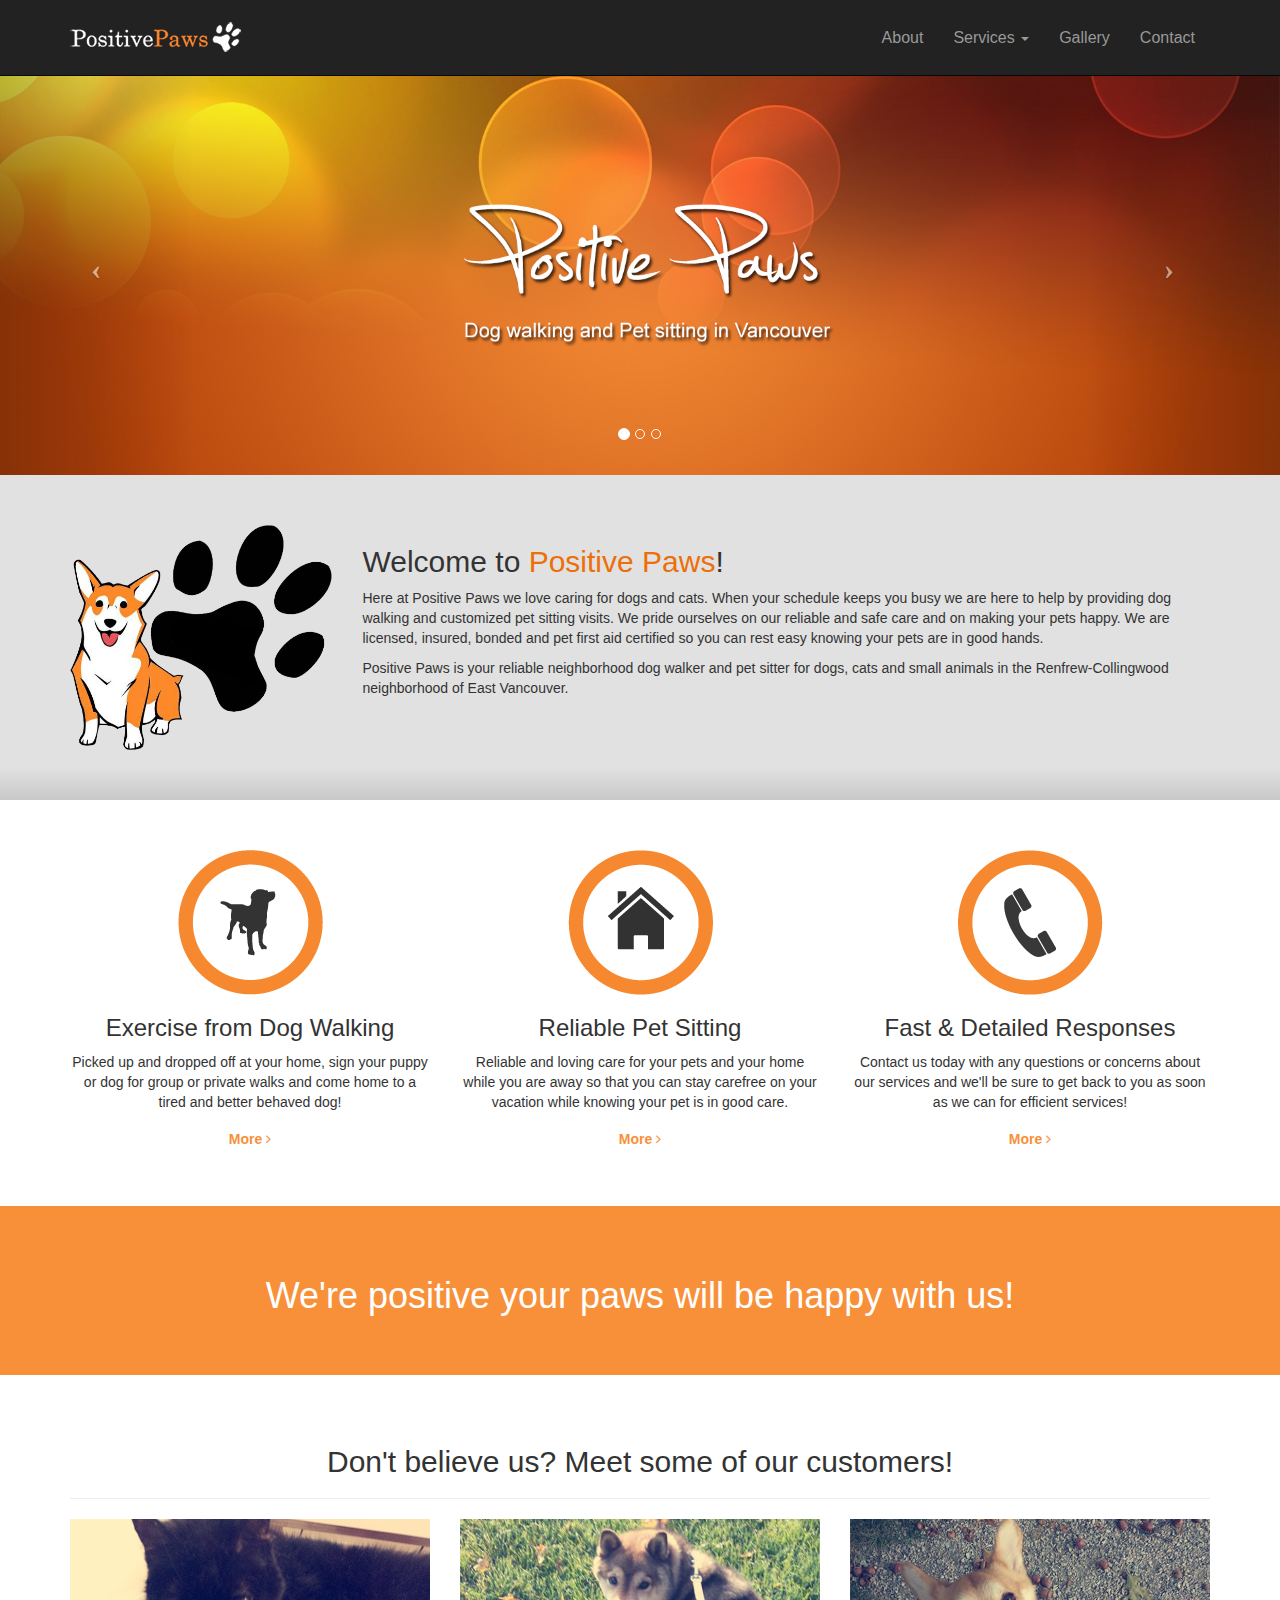
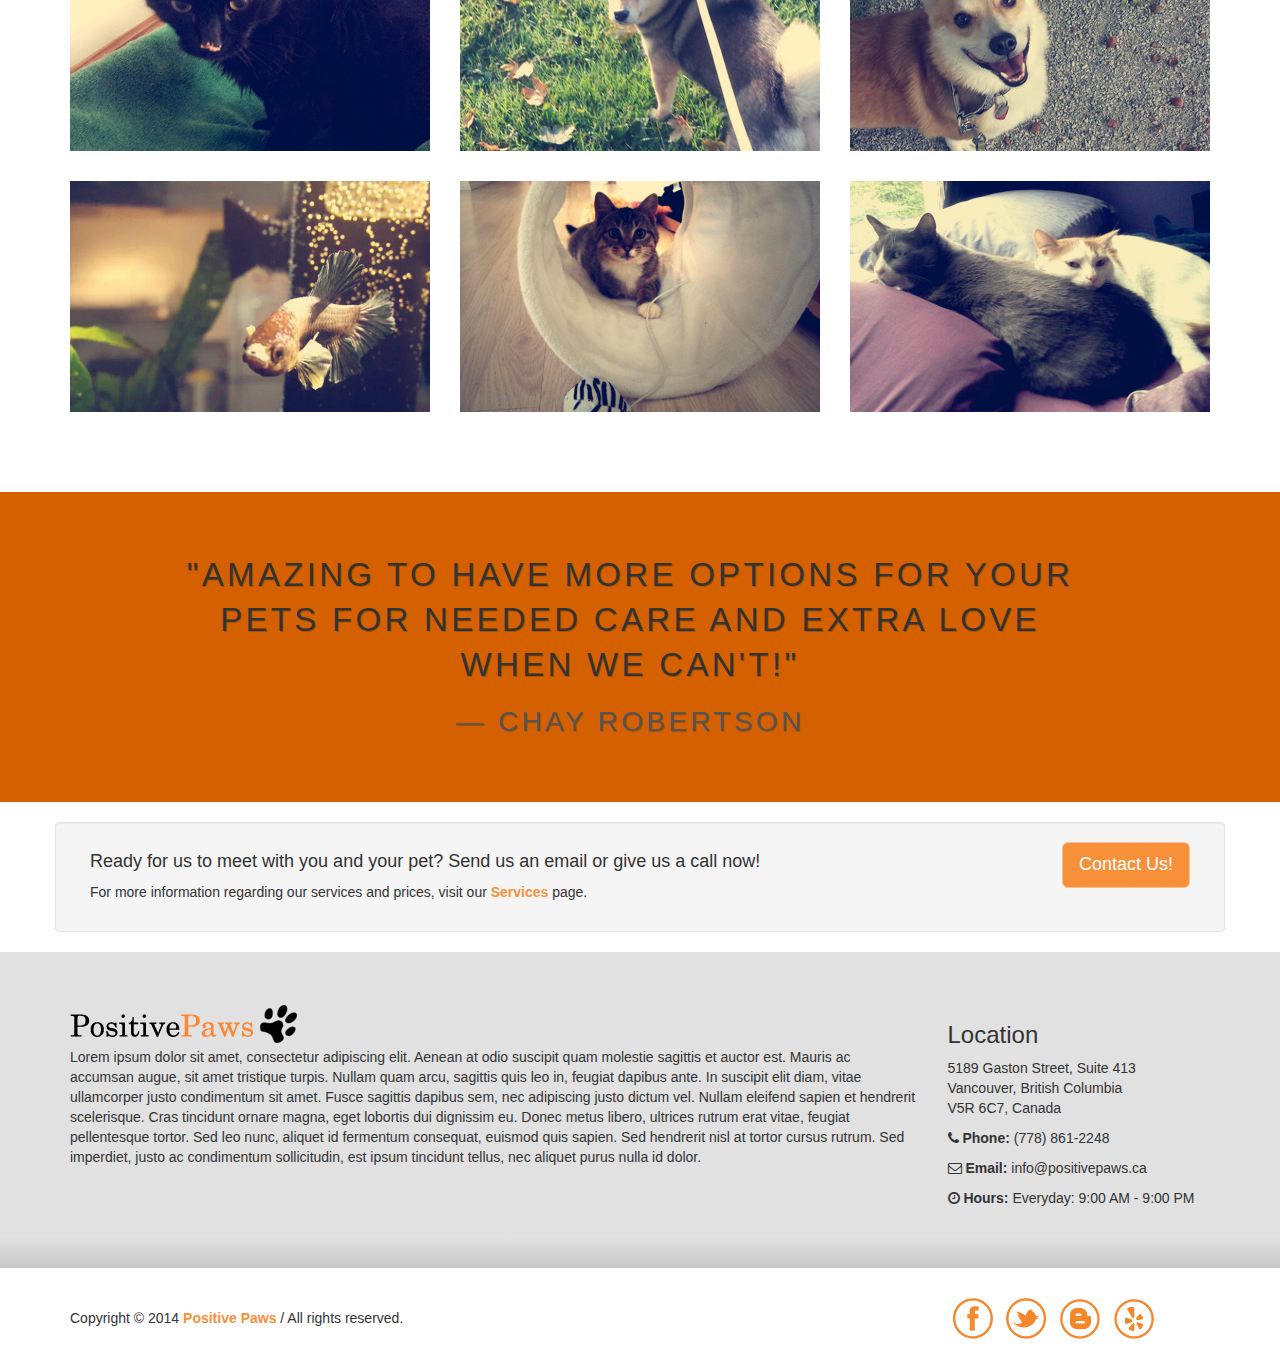
<file: index.html>
<!DOCTYPE html>
<html lang="en">
  <head>
    <meta charset="utf-8">
    <meta name="viewport" content="width=device-width, initial-scale=1.0">
    <meta name="description" content="">
    <meta name="author" content="">

    <title>Positive Paws - We're Positive Your Paws Will Be Happy With Us!</title>

    <!-- Bootstrap core CSS -->
    <link href="css/bootstrap.css" rel="stylesheet">

    <!-- Add custom CSS here -->
    <link href="css/modern-business.css" rel="stylesheet">
    <link href="font-awesome/css/font-awesome.min.css" rel="stylesheet">
    <link href="css/css-overload.css" rel="stylesheet">
  </head>

  <body>
		
		<!-- Navigation Menu
		================================================== -->
    <nav class="navbar navbar-inverse navbar-fixed-top" role="navigation">
			
      <div class="container">
				
        <div class="navbar-header">
          <button type="button" class="navbar-toggle" data-toggle="collapse" data-target=".navbar-ex1-collapse">
            <span class="sr-only">Toggle navigation</span>
            <span class="icon-bar"></span>
            <span class="icon-bar"></span>
            <span class="icon-bar"></span>
          </button>
          <a class="navbar-brand" href="index.html"><img src="img/brand_logo-header.png"></a>
        </div>

        <!-- Collect the nav links, forms, and other content for toggling -->
        <div class="collapse navbar-collapse navbar-ex1-collapse">
          <ul class="nav navbar-nav navbar-right">
            <li><a href="about.html">About</a></li>
            <li class="dropdown">
              <a href="#" class="dropdown-toggle" data-toggle="dropdown">Services <b class="caret"></b></a>
              <ul class="dropdown-menu">
								<li><a href="services.html">How It Works</a></li>
								<li class="divider"></li>
                <li><a href="dogwalking.html">Dog Walking</a></li>
                <li><a href="petsitting.html">Pet Sitting</a></li>
              </ul>
            </li>
            <li><a href="gallery.html">Gallery</a></li>
            <li><a href="contact.php">Contact</a></li>
          </ul>
        </div>
				
      </div>
			
    </nav>
		<!-- End Navigation Menu -->
    
		
		<!-- Slider Carousel
		================================================== -->
    <div id="myCarousel" class="carousel slide">
      <!-- Indicators -->
        <ol class="carousel-indicators">
          <li data-target="#myCarousel" data-slide-to="0" class="active"></li>
          <li data-target="#myCarousel" data-slide-to="1"></li>
          <li data-target="#myCarousel" data-slide-to="2"></li>
        </ol>

        <!-- Wrapper for slides -->
        <div class="carousel-inner">
          <div class="item active">
            <div class="fill" style="background-image:url('img/carousel_slide-logo.jpg');"></div>
            <div class="carousel-caption">
            </div>
          </div>
					<!--
          <div class="item">	
            <div class="fill" style="background-image:url('http://placehold.it/1900x1080&text=Slide Two');"></div>
            <div class="carousel-caption">
              <h1>Ready to Style &amp; Add Content</h1>
            </div>
          </div>
          <div class="item">
            <div class="fill" style="background-image:url('http://placehold.it/1900x1080&text=Slide Three');"></div>
            <div class="carousel-caption">
              <h1>Additional Layout Options at <a href="http://startbootstrap.com">http://startbootstrap.com</a></h1>
            </div>
          </div>
					-->
        </div>

        <!-- Controls -->
        <a class="left carousel-control" href="#myCarousel" data-slide="prev">
          <span class="icon-prev"></span>
        </a>
        <a class="right carousel-control" href="#myCarousel" data-slide="next">
          <span class="icon-next"></span>
        </a>
    </div>
		<!-- End Slider Carousel -->
		
		
		<!-- Section: Introduction
		================================================== -->
		<div class="section-colored section-full-width hr-gradient">

      <div class="container">
				
				<div class="row">
					<div class="col-lg-3 col-md-3">
						<img src="img/brand_logo-full.png" class="img-responsive" alt="Positive Paws Vancouver">
					</div>
					
          <div class="col-lg-9 col-md-9">
            <h2>Welcome to <span class="orange-text">Positive Paws</span>!</h2>
						
            <p>Here at Positive Paws we love caring for dogs and cats. When your schedule keeps you busy we are here to help by providing dog walking and customized pet sitting visits. We pride ourselves on our reliable and safe care and on making your pets happy. We are licensed, insured, bonded and pet first aid certified so you can rest easy knowing your pets are in good hands.</p>
						
						<p>Positive Paws is your reliable neighborhood dog walker and pet sitter for dogs, cats and small animals in the Renfrew-Collingwood neighborhood of East Vancouver.</p>
          </div>
        </div>
				
      </div>

    </div>
		<!-- End Section: Introduction -->
		
		
		<!-- Section: Feature Overview
		================================================== -->
    <div class="section ">
      <div class="container">

        <div class="row">
					<!-- Dog Walking -->
          <div class="col-lg-4 col-md-4 col-padding-between">
						<center>
							<img src="img/icon_large-dogwalking.png">
            	<h3>Exercise from Dog Walking</h3>
							<p>Picked up and dropped off at your home, sign your puppy or dog for group or private walks and come home to a tired and better behaved dog!</p>
							<a href="dogwalking.html" class="btn btn-link btn-md pull-center">More <i class="fa fa-angle-right"></i></a>
						</center>
          </div>
					<!-- Pet Sitting -->
          <div class="col-lg-4 col-md-4 col-padding-between">
            <center>
							<img src="img/icon_large-petsitting.png">
            	<h3>Reliable Pet Sitting</h3>
							<p>Reliable and loving care for your pets and your home while you are away so that you can stay carefree on your vacation while knowing your pet is in good care.</p>
							<a href="petsitting.html" class="btn btn-link btn-md pull-center">More <i class="fa fa-angle-right"></i></a>
						</center>
          </div>
					<!-- Easy Contact -->
          <div class="col-lg-4 col-md-4 col-padding-between">
            <center>
							<img src="img/icon_large-contact.png">
            	<h3>Fast & Detailed Responses</h3>
							<p>Contact us today with any questions or concerns about our services and we'll be sure to get back to you as soon as we can for efficient services!</p>
							<a href="contact.php" class="btn btn-link btn-md pull-center">More <i class="fa fa-angle-right"></i></a>
						</center>
          </div>
        </div>

      </div>
    </div>
		<!-- End Section: Feature Overview -->
		
		
		<!-- Section: Slogan
		================================================== -->
    <div class="section section-colored-orange section-full-width text-center ">
			
      <div class="container">
				
        <div class="row">
          <div class="col-lg-12">
            <h1 class="white-text">We're positive your paws will be happy with us!</h1>
          </div>
        </div>
				
      </div>

    </div>
		<!-- End Section: Slogan -->
		
		
		<!-- Section: Customer Gallery
		================================================== -->
    <div class="section">

      <div class="container">

        <div class="row">
          <div class="col-lg-12 text-center">
            <h2>Don't believe us? Meet some of our customers!</h2>
            <hr>
          </div>
          <div class="col-lg-4 col-md-4 col-sm-6">
            <img class="img-responsive img-home-portfolio" src="img/gallery_main-01.jpg">
          </div>
          <div class="col-lg-4 col-md-4 col-sm-6">
            <img class="img-responsive img-home-portfolio" src="img/gallery_main-02.jpg">
          </div>
          <div class="col-lg-4 col-md-4 col-sm-6">
            <img class="img-responsive img-home-portfolio" src="img/gallery_main-03.jpg">
          </div>
					<div class="col-lg-4 col-md-4 col-sm-6">
            <img class="img-responsive img-home-portfolio" src="img/gallery_main-04.jpg">
          </div>
          <div class="col-lg-4 col-md-4 col-sm-6">
            <img class="img-responsive img-home-portfolio" src="img/gallery_main-05.jpg">
          </div>
          <div class="col-lg-4 col-md-4 col-sm-6">
            <img class="img-responsive img-home-portfolio" src="img/gallery_main-06.jpg">
          </div>
        </div>

      </div>

    </div>
		<!-- End Section: Customer Gallery -->
		
		
		<!-- Section: Quote
		================================================== -->
    <div class="section section-colored-darkorange section-full-width text-center">
      <div class="container">
				
        <div class="row">
          <div class="col-lg-10 col-lg-offset-1 col-md-12">
						<div class="quotes">
            	<blockquote>"Amazing to have more options for your pets for needed care and extra love when we can't!"<small>CHAY ROBERTSON</small></blockquote>
						</div>
          </div>
        </div>
				
      </div>

    </div>
		<!-- End Section: Quote -->


		<!-- Container: Contact Message CHANGE TO CONTACT FORM>?
		================================================== -->
    <div class="container">

      <div class="row well">
        <div class="col-lg-8 col-md-8">
          <h4>Ready for us to meet with you and your pet? Send us an email or give us a call now!</h4>
          <p>For more information regarding our services and prices, visit our <a href="services.html">Services</a> page.</p>
        </div>
        <div class="col-lg-4 col-md-4">
          <a class="btn btn-lg btn-primary pull-right" href="contact.php">Contact Us!</a>
        </div>
      </div>

    </div>
		<!-- End Container: Contact Message -->
		
		
		<!-- Section: Conclusion
		================================================== -->
		<div class="section-colored section-full-width hr-gradient">

      <div class="container">
				
				<div class="row">
					
          <div class="col-lg-9 col-md-9">
            <img src="img/brand_logo-header-black.png">
						
            <p>Lorem ipsum dolor sit amet, consectetur adipiscing elit. Aenean at odio suscipit quam molestie sagittis et auctor est. Mauris ac accumsan augue, sit amet tristique turpis. Nullam quam arcu, sagittis quis leo in, feugiat dapibus ante. In suscipit elit diam, vitae ullamcorper justo condimentum sit amet. Fusce sagittis dapibus sem, nec adipiscing justo dictum vel. Nullam eleifend sapien et hendrerit scelerisque. Cras tincidunt ornare magna, eget lobortis dui dignissim eu. Donec metus libero, ultrices rutrum erat vitae, feugiat pellentesque tortor. Sed leo nunc, aliquet id fermentum consequat, euismod quis sapien. Sed hendrerit nisl at tortor cursus rutrum. Sed imperdiet, justo ac condimentum sollicitudin, est ipsum tincidunt tellus, nec aliquet purus nulla id dolor.</p>
          </div>
					
					<div class="col-lg-3 col-md-3">
						<h3>Location</h3>
						<p>
							5189 Gaston Street, Suite 413<br>
							Vancouver, British Columbia<br>
							V5R 6C7, Canada
						</p>
						<p><i class="fa fa-phone"></i> <strong>Phone:</strong> (778) 861-2248</p>
						<p><i class="fa fa-envelope-o"></i> <strong>Email:</strong> info@positivepaws.ca</p>
						<p><i class="fa fa-clock-o"></i> <strong>Hours:</strong> Everyday: 9:00 AM - 9:00 PM</p>
					</div>
					
        </div>
				
      </div>

    </div>
		<!-- End Section: Conclusion -->
		
		
		<!-- Container: Copyright & Social -->
    <div class="container">

      <footer>
        <div class="row">
					<div class="col-lg-9 col-md-9 copyright-col">
							<span class="copyright">Copyright &copy; 2014 <a href="http://www.positivepaws.ca/">Positive Paws</a> / All rights reserved.</span>
					</div>
					<div class="col-lg-3 col-md-3">
						<a href="https://www.facebook.com/positivepawsvancouver" class="tooltip-footer" target="_blank"><img src="img/icon_mini-facebook.png" class="social-icon" data-toggle="tooltip" data-placement="top" title="Find us on Facebook!"></a>
						<a href="https://twitter.com/PositivePawsVan" class="tooltip-footer" target="_blank"><img src="img/icon_mini-twitter.png" class="social-icon" data-toggle="tooltip" data-placement="top" title="Find us on Twitter!"></a>
						<a href="http://www.positive-paws.blogspot.ca/" class="tooltip-footer" target="_blank"><img src="img/icon_mini-blogger.png" class="social-icon" data-toggle="tooltip" data-placement="top" title="Find us on BLogger!"></a>
						<a href="http://www.yelp.com/biz/positive-paws-vancouver-2" class="tooltip-footer" target="_blank"><img src="img/icon_mini-yelp.png" class="social-icon" data-toggle="tooltip" data-placement="top" title="Find us on Yelp!"></a>
					</div>
				</div>
      </footer>

    </div>
		<!-- End Container: Copyright & Social -->
		

    <!-- JavaScript -->
    <script src="js/jquery-1.10.2.js"></script>
    <script src="js/bootstrap.js"></script>
    <script src="js/modern-business.js"></script>

  </body>
</html>
</file>
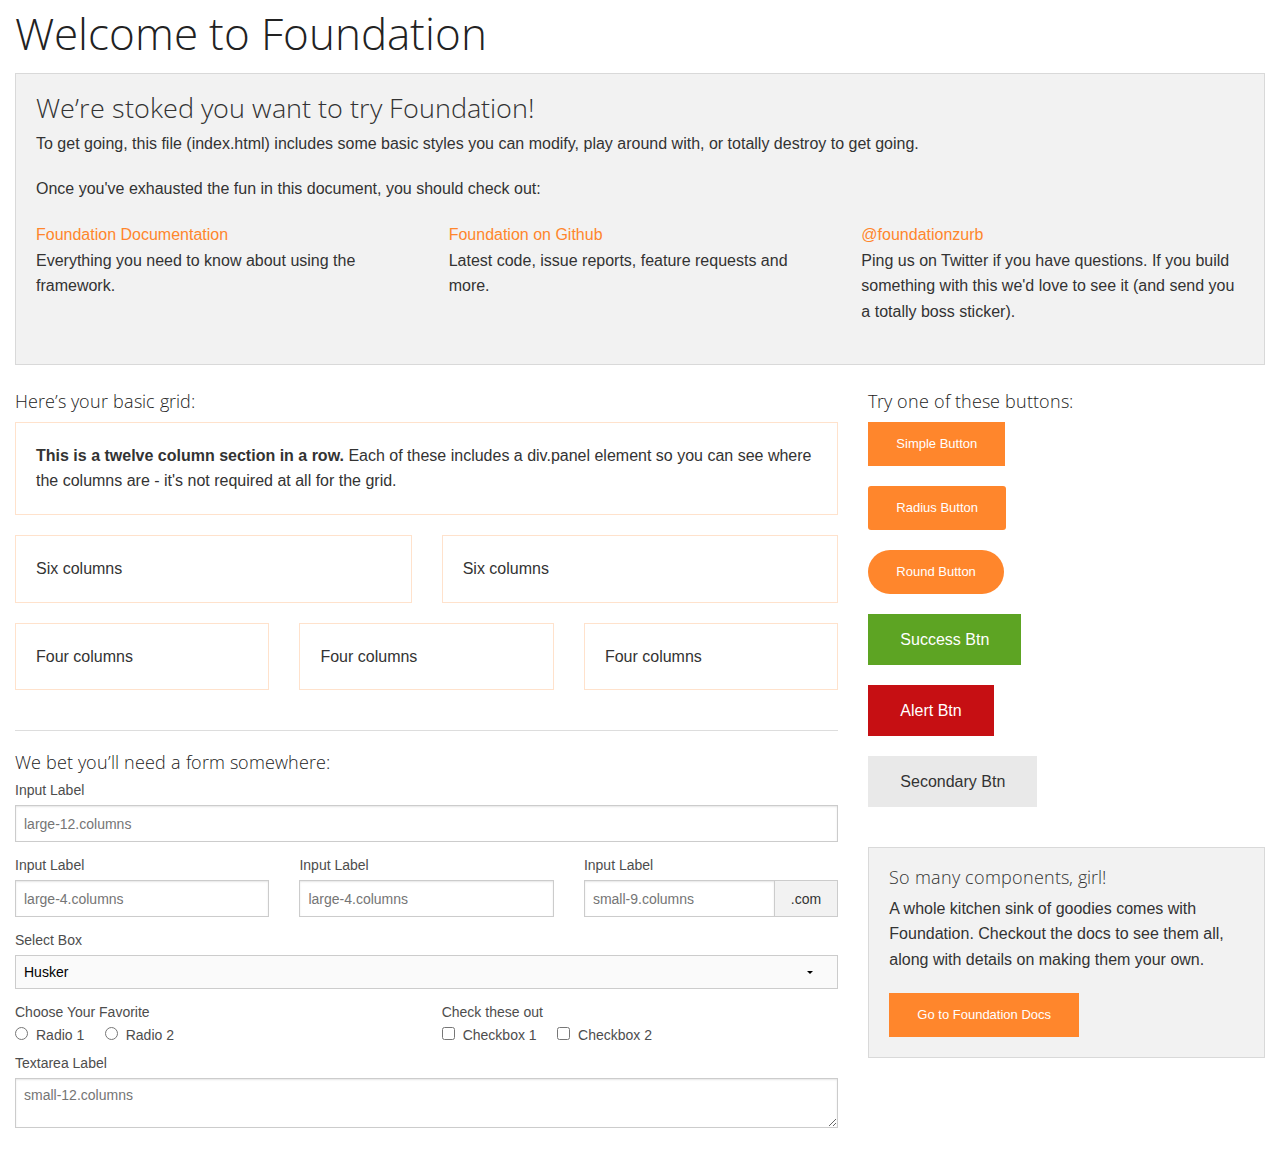
<file: _foundation-index.html>
<!doctype html>
<html class="no-js" lang="en">
  <head>
    <meta charset="utf-8" />
    <meta name="viewport" content="width=device-width, initial-scale=1.0" />
    <title>Foundation | Welcome</title>
    <link rel="stylesheet" href="css/foundation.css" />
    <script src="js/modernizr.js"></script>
  </head>
  <body>
    
    <div class="row">
      <div class="large-12 columns">
        <h1>Welcome to Foundation</h1>
      </div>
    </div>
    
    <div class="row">
      <div class="large-12 columns">
      	<div class="panel">
	        <h3>We&rsquo;re stoked you want to try Foundation! </h3>
	        <p>To get going, this file (index.html) includes some basic styles you can modify, play around with, or totally destroy to get going.</p>
	        <p>Once you've exhausted the fun in this document, you should check out:</p>
	        <div class="row">
	        	<div class="large-4 medium-4 columns">
	    		<p><a href="http://foundation.zurb.com/docs">Foundation Documentation</a><br />Everything you need to know about using the framework.</p>
	    	</div>
	        	<div class="large-4 medium-4 columns">
	        		<p><a href="http://github.com/zurb/foundation">Foundation on Github</a><br />Latest code, issue reports, feature requests and more.</p>
	        	</div>
	        	<div class="large-4 medium-4 columns">
	        		<p><a href="http://twitter.com/foundationzurb">@foundationzurb</a><br />Ping us on Twitter if you have questions. If you build something with this we'd love to see it (and send you a totally boss sticker).</p>
	        	</div>        
					</div>
      	</div>
      </div>
    </div>

    <div class="row">
      <div class="large-8 medium-8 columns">
        <h5>Here&rsquo;s your basic grid:</h5>
        <!-- Grid Example -->

        <div class="row">
          <div class="large-12 columns">
            <div class="callout panel">
              <p><strong>This is a twelve column section in a row.</strong> Each of these includes a div.panel element so you can see where the columns are - it's not required at all for the grid.</p>
            </div>
          </div>
        </div>
        <div class="row">
          <div class="large-6 medium-6 columns">
            <div class="callout panel">
              <p>Six columns</p>
            </div>
          </div>
          <div class="large-6 medium-6 columns">
            <div class="callout panel">
              <p>Six columns</p>
            </div>
          </div>
        </div>
        <div class="row">
          <div class="large-4 medium-4 small-4 columns">
            <div class="callout panel">
              <p>Four columns</p>
            </div>
          </div>
          <div class="large-4 medium-4 small-4 columns">
            <div class="callout panel">
              <p>Four columns</p>
            </div>
          </div>
          <div class="large-4 medium-4 small-4 columns">
            <div class="callout panel">
              <p>Four columns</p>
            </div>
          </div>
        </div>
        
        <hr />
                
        <h5>We bet you&rsquo;ll need a form somewhere:</h5>
        <form>
				  <div class="row">
				    <div class="large-12 columns">
				      <label>Input Label</label>
				      <input type="text" placeholder="large-12.columns" />
				    </div>
				  </div>
				  <div class="row">
				    <div class="large-4 medium-4 columns">
				      <label>Input Label</label>
				      <input type="text" placeholder="large-4.columns" />
				    </div>
				    <div class="large-4 medium-4 columns">
				      <label>Input Label</label>
				      <input type="text" placeholder="large-4.columns" />
				    </div>
				    <div class="large-4 medium-4 columns">
				      <div class="row collapse">
				        <label>Input Label</label>
				        <div class="small-9 columns">
				          <input type="text" placeholder="small-9.columns" />
				        </div>
				        <div class="small-3 columns">
				          <span class="postfix">.com</span>
				        </div>
				      </div>
				    </div>
				  </div>
				  <div class="row">
				    <div class="large-12 columns">
				      <label>Select Box</label>
				      <select>
				        <option value="husker">Husker</option>
				        <option value="starbuck">Starbuck</option>
				        <option value="hotdog">Hot Dog</option>
				        <option value="apollo">Apollo</option>
				      </select>
				    </div>
				  </div>
				  <div class="row">
				    <div class="large-6 medium-6 columns">
				      <label>Choose Your Favorite</label>
				      <input type="radio" name="pokemon" value="Red" id="pokemonRed"><label for="pokemonRed">Radio 1</label>
				      <input type="radio" name="pokemon" value="Blue" id="pokemonBlue"><label for="pokemonBlue">Radio 2</label>
				    </div>
				    <div class="large-6 medium-6 columns">
				      <label>Check these out</label>
				      <input id="checkbox1" type="checkbox"><label for="checkbox1">Checkbox 1</label>
				      <input id="checkbox2" type="checkbox"><label for="checkbox2">Checkbox 2</label>
				    </div>
				  </div>
				  <div class="row">
				    <div class="large-12 columns">
				      <label>Textarea Label</label>
				      <textarea placeholder="small-12.columns"></textarea>
				    </div>
				  </div>
				</form>
      </div>     

      <div class="large-4 medium-4 columns">
			  <h5>Try one of these buttons:</h5>
			  <p><a href="#" class="small button">Simple Button</a><br/>
        <a href="#" class="small radius button">Radius Button</a><br/>
        <a href="#" class="small round button">Round Button</a><br/>            
        <a href="#" class="medium success button">Success Btn</a><br/>
        <a href="#" class="medium alert button">Alert Btn</a><br/>
        <a href="#" class="medium secondary button">Secondary Btn</a></p>           
				<div class="panel">
        	<h5>So many components, girl!</h5>
        	<p>A whole kitchen sink of goodies comes with Foundation. Checkout the docs to see them all, along with details on making them your own.</p>
        	<a href="http://foundation.zurb.com/docs/" class="small button">Go to Foundation Docs</a>          
        </div>
      </div>
    </div>
    
    <script src="js/jquery.js"></script>
    <script src="js/foundation.min.js"></script>
    <script>
      $(document).foundation();
    </script>
  </body>
</html>
</file>
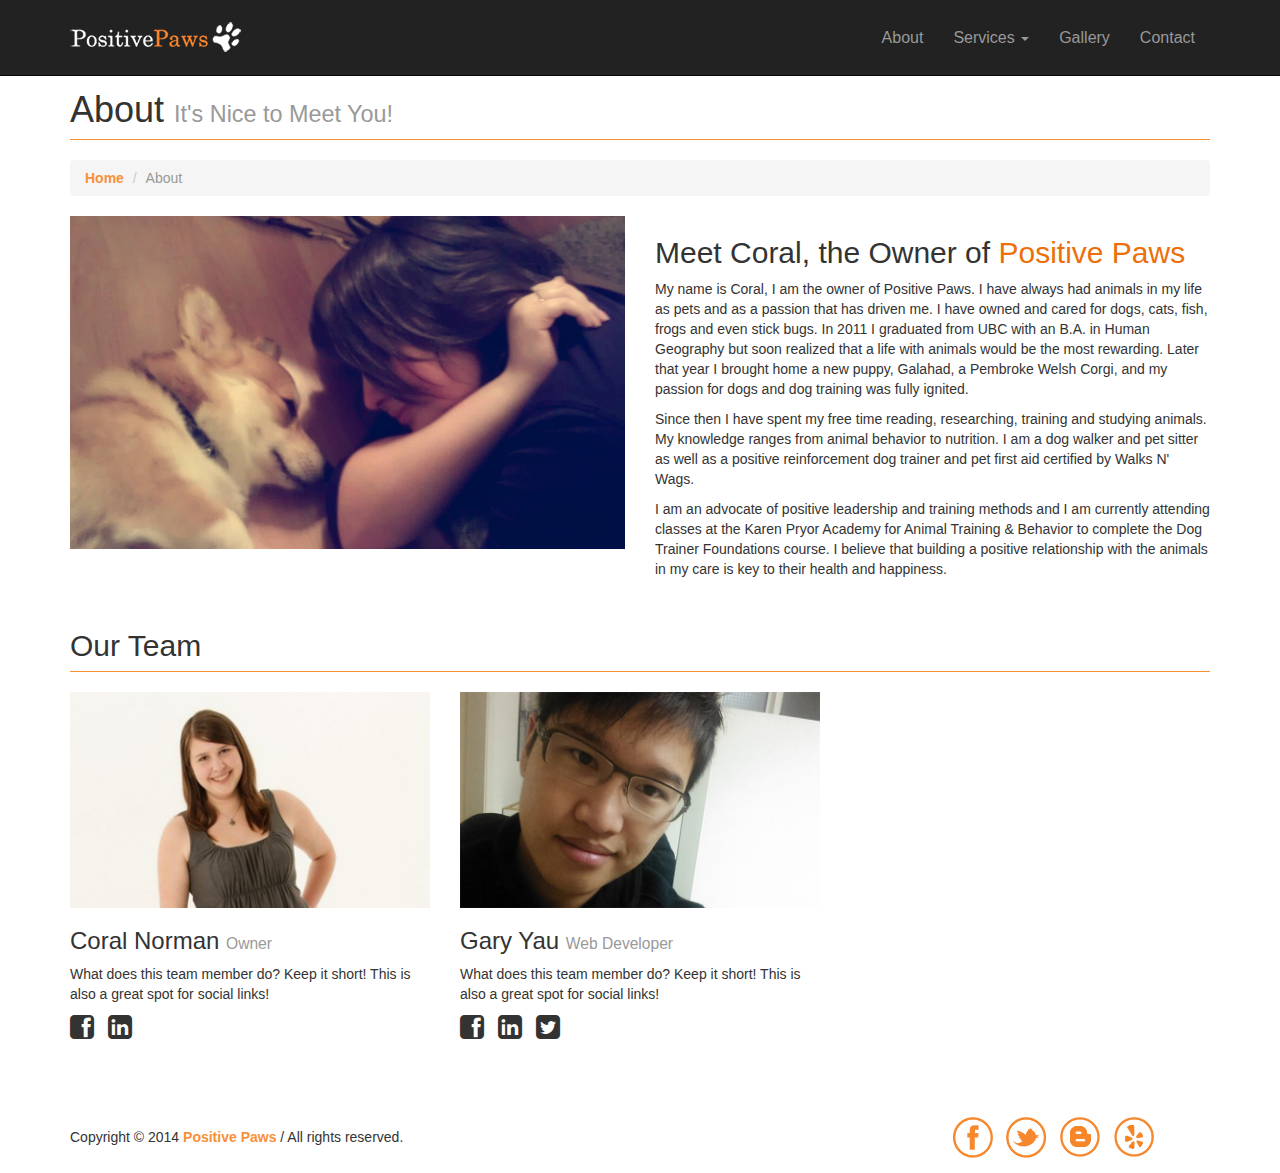
<file: about.html>
<!DOCTYPE html>
<html lang="en">
  <head>
    <meta charset="utf-8">
    <meta name="viewport" content="width=device-width, initial-scale=1.0">
    <meta name="description" content="">
    <meta name="author" content="">

    <title>Positive Paws - We're Positive Your Paws Will Be Happy With Us!</title>

    <!-- Bootstrap core CSS -->
    <link href="css/bootstrap.css" rel="stylesheet">

    <!-- Add custom CSS here -->
    <link href="css/modern-business.css" rel="stylesheet">
    <link href="font-awesome/css/font-awesome.min.css" rel="stylesheet">
    <link href="css/css-overload.css" rel="stylesheet">
  </head>

  <body>
		
		<!-- Navigation Menu
		================================================== -->
    <nav class="navbar navbar-inverse navbar-fixed-top" role="navigation">
			
      <div class="container">
				
        <div class="navbar-header">
          <button type="button" class="navbar-toggle" data-toggle="collapse" data-target=".navbar-ex1-collapse">
            <span class="sr-only">Toggle navigation</span>
            <span class="icon-bar"></span>
            <span class="icon-bar"></span>
            <span class="icon-bar"></span>
          </button>
          <a class="navbar-brand" href="index.html"><img src="img/brand_logo-header.png"></a>
        </div>

        <!-- Collect the nav links, forms, and other content for toggling -->
        <div class="collapse navbar-collapse navbar-ex1-collapse">
          <ul class="nav navbar-nav navbar-right">
            <li><a href="about.html">About</a></li>
            <li class="dropdown">
              <a href="#" class="dropdown-toggle" data-toggle="dropdown">Services <b class="caret"></b></a>
              <ul class="dropdown-menu">
								<li><a href="services.html">How It Works</a></li>
								<li class="divider"></li>
                <li><a href="dogwalking.html">Dog Walking</a></li>
                <li><a href="petsitting.html">Pet Sitting</a></li>
              </ul>
            </li>
            <li><a href="gallery.html">Gallery</a></li>
            <li><a href="contact.php">Contact</a></li>
          </ul>
        </div>
				
      </div>
			
    </nav>
		<!-- End Navigation Menu -->
		

		<!-- Container: Main Content
		================================================== -->
    <div class="container">
			
			<!-- Row: Page Header/Breadcrumb -->
      <div class="row">

        <div class="col-lg-12">
          <h1 class="page-header">About <small>It's Nice to Meet You!</small></h1>
          <ol class="breadcrumb">
            <li><a href="index.html">Home</a></li>
            <li class="active">About</li>
          </ol>
        </div>

      </div>

			
			<!-- Row: About & Welcome -->
      <div class="row">

        <div class="col-md-6">
          <img class="img-responsive" src="img/about_main.jpg">
        </div>
        <div class="col-md-6">
          <h2>Meet Coral, the Owner of <span class="orange-text">Positive Paws</span></h2>
          <p>My name is Coral, I am the owner of Positive Paws. I have always had animals in my life as pets and as a passion that has driven me. I have owned and cared for dogs, cats, fish, frogs and even stick bugs. In 2011 I graduated from UBC with an B.A. in Human Geography but soon realized that a life with animals would be the most rewarding. Later that year I brought home a new puppy, Galahad, a Pembroke Welsh Corgi, and my passion for dogs and dog training was fully ignited.</p>
          <p>Since then I have spent my free time reading, researching, training and studying animals. My knowledge ranges from animal behavior to nutrition. I am a dog walker and pet sitter as well as a positive reinforcement dog trainer and pet first aid certified by Walks N' Wags.</p>
					<p>I am an advocate of positive leadership and training methods and I am currently attending classes at the Karen Pryor Academy for Animal Training & Behavior to complete the Dog Trainer Foundations course. I believe that building a positive relationship with the animals in my care is key to their health and happiness.</p>
        </div>

      </div>
			<!-- End Row: About & Welcome -->
			

      <!-- Row: Team Member Profiles -->
      <div class="row">

        <div class="col-lg-12">
          <h2 class="page-header">Our Team</h2>
        </div>

        <div class="col-sm-4">
        	<img class="img-responsive" src="img/about_profile-coralnorman.jpg">
            <h3>Coral Norman <small>Owner</small></h3>
            <p>What does this team member do? Keep it short! This is also a great spot for social links!</p>
            <ul class="list-unstyled list-inline list-social-icons">
              <li class="tooltip-social facebook-link"><a href="https://www.facebook.com/coral.norman" data-toggle="tooltip" data-placement="top" title="Facebook" target="_blank"><i class="fa fa-facebook-square fa-2x"></i></a></li>
              <li class="tooltip-social linkedin-link"><a href="http://ca.linkedin.com/pub/coral-norman/30/121/94a" data-toggle="tooltip" data-placement="top" title="LinkedIn" target="_blank"><i class="fa fa-linkedin-square fa-2x"></i></a></li>
            </ul>
        </div>

        <div class="col-sm-4">
        	<img class="img-responsive" src="img/about_profile-garyyau.jpg">
            <h3>Gary Yau <small>Web Developer</small></h3>
            <p>What does this team member do? Keep it short! This is also a great spot for social links!</p>
            <ul class="list-unstyled list-inline list-social-icons">
              <li class="tooltip-social facebook-link"><a href="https://www.facebook.com/gky.aspera" data-toggle="tooltip" data-placement="top" title="Facebook" target="_blank"><i class="fa fa-facebook-square fa-2x"></i></a></li>
              <li class="tooltip-social linkedin-link"><a href="http://www.linkedin.com/in/garyyau" data-toggle="tooltip" data-placement="top" title="LinkedIn" target="_blank"><i class="fa fa-linkedin-square fa-2x"></i></a></li>
              <li class="tooltip-social twitter-link"><a href="https://twitter.com/gkyaspera" data-toggle="tooltip" data-placement="top" title="Twitter" target="_blank"><i class="fa fa-twitter-square fa-2x"></i></a></li>
            </ul>
        </div>
				
      </div>
			<!-- End Row: Team Member Profiles -->
			
		</div>
		<!-- End Container: Main Content -->
		
			
    <!-- Container: Copyright & Social -->
    <div class="container">

      <footer>
        <div class="row">
					<div class="col-lg-9 col-md-9 copyright-col">
							<span class="copyright">Copyright &copy; 2014 <a href="http://www.positivepaws.ca/">Positive Paws</a> / All rights reserved.</span>
					</div>
					<div class="col-lg-3 col-md-3">
						<a href="https://www.facebook.com/positivepawsvancouver" class="tooltip-footer" target="_blank"><img src="img/icon_mini-facebook.png" class="social-icon" data-toggle="tooltip" data-placement="top" title="Find us on Facebook!"></a>
						<a href="https://twitter.com/PositivePawsVan" class="tooltip-footer" target="_blank"><img src="img/icon_mini-twitter.png" class="social-icon" data-toggle="tooltip" data-placement="top" title="Find us on Twitter!"></a>
						<a href="http://www.positive-paws.blogspot.ca/" class="tooltip-footer" target="_blank"><img src="img/icon_mini-blogger.png" class="social-icon" data-toggle="tooltip" data-placement="top" title="Find us on BLogger!"></a>
						<a href="http://www.yelp.com/biz/positive-paws-vancouver-2" class="tooltip-footer" target="_blank"><img src="img/icon_mini-yelp.png" class="social-icon" data-toggle="tooltip" data-placement="top" title="Find us on Yelp!"></a>
					</div>
				</div>
      </footer>

    </div>
		<!-- End Container: Copyright & Social -->
		

    <!-- JavaScript -->
    <script src="js/jquery-1.10.2.js"></script>
    <script src="js/bootstrap.js"></script>
    <script src="js/modern-business.js"></script>

  </body>
</html>
</file>
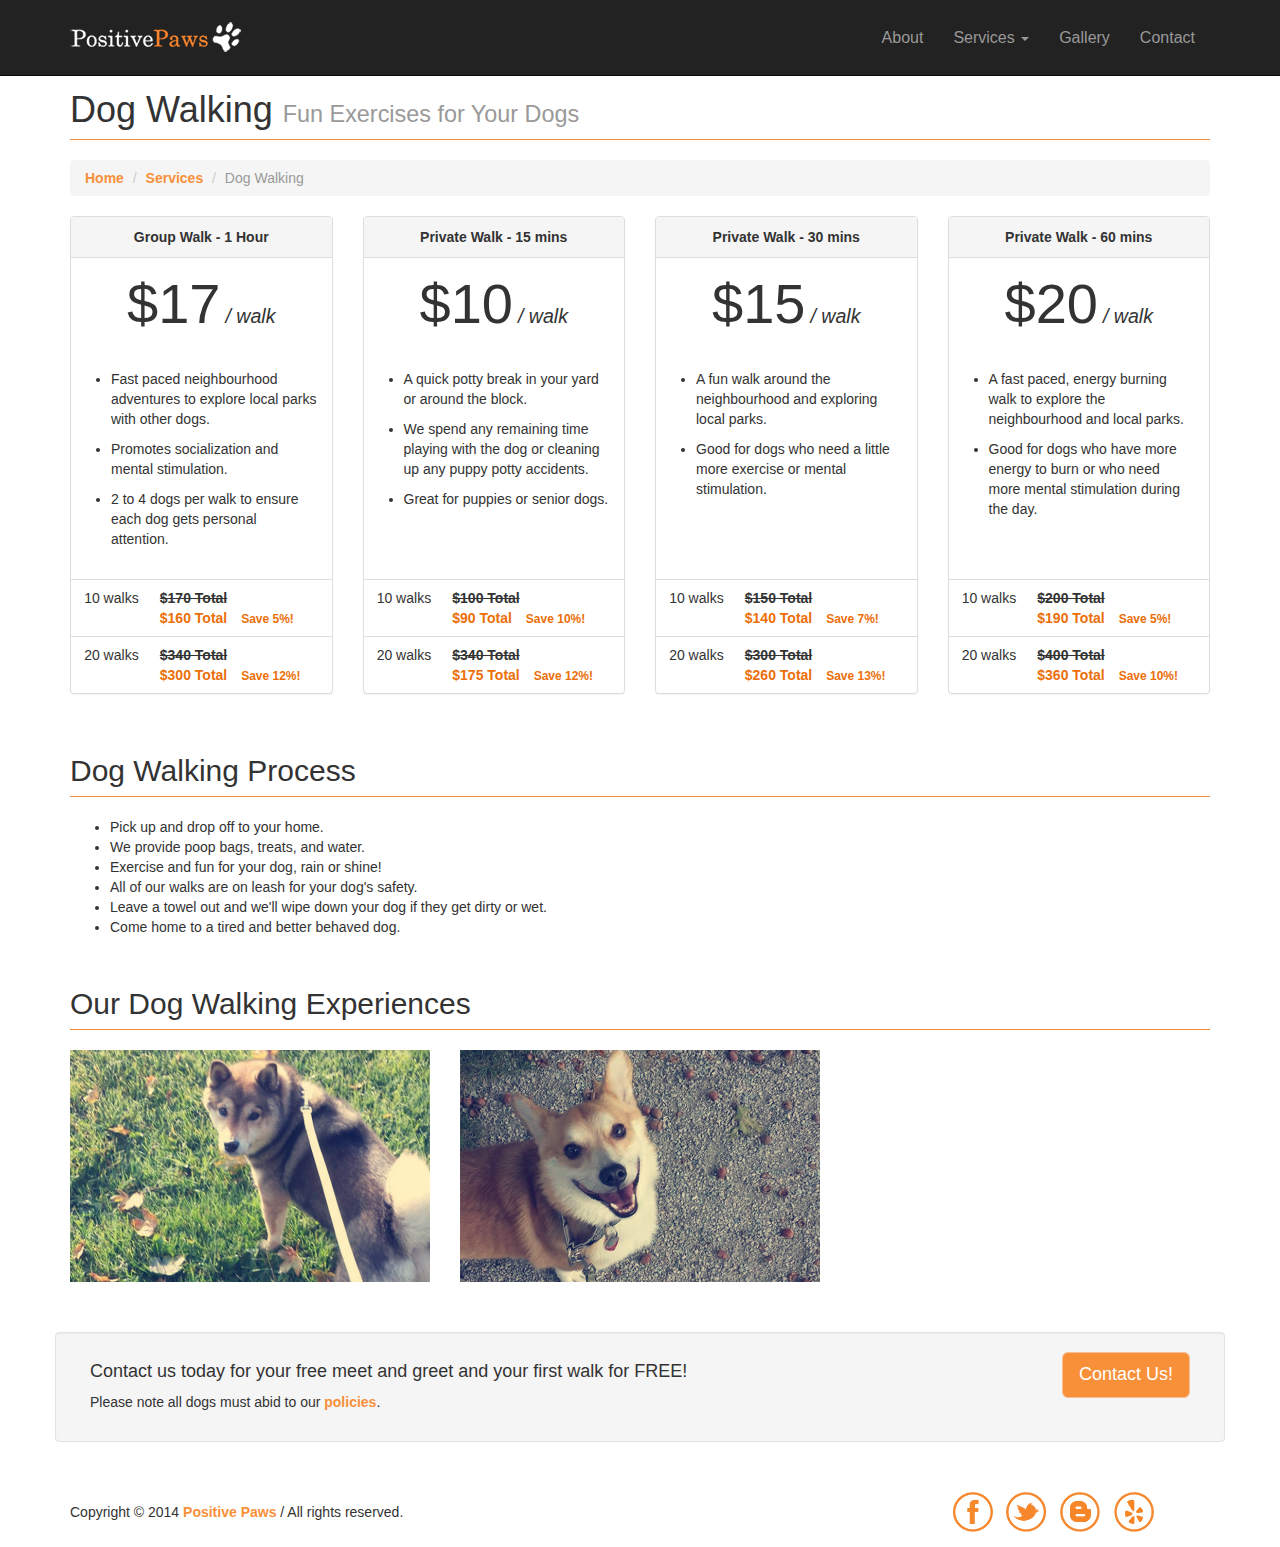
<file: dogwalking.html>
<!DOCTYPE html>
<html lang="en">
  <head>
    <meta charset="utf-8">
    <meta name="viewport" content="width=device-width, initial-scale=1.0">
    <meta name="description" content="">
    <meta name="author" content="">

    <title>Positive Paws - We're Positive Your Paws Will Be Happy With Us!</title>

    <!-- Bootstrap core CSS -->
    <link href="css/bootstrap.css" rel="stylesheet">

    <!-- Add custom CSS here -->
    <link href="css/modern-business.css" rel="stylesheet">
    <link href="font-awesome/css/font-awesome.min.css" rel="stylesheet">
    <link href="css/css-overload.css" rel="stylesheet">
  </head>

  <body>
		
		<!-- Navigation Menu
		================================================== -->
    <nav class="navbar navbar-inverse navbar-fixed-top" role="navigation">
			
      <div class="container">
				
        <div class="navbar-header">
          <button type="button" class="navbar-toggle" data-toggle="collapse" data-target=".navbar-ex1-collapse">
            <span class="sr-only">Toggle navigation</span>
            <span class="icon-bar"></span>
            <span class="icon-bar"></span>
            <span class="icon-bar"></span>
          </button>
          <a class="navbar-brand" href="index.html"><img src="img/brand_logo-header.png"></a>
        </div>

        <!-- Collect the nav links, forms, and other content for toggling -->
        <div class="collapse navbar-collapse navbar-ex1-collapse">
          <ul class="nav navbar-nav navbar-right">
            <li><a href="about.html">About</a></li>
            <li class="dropdown">
              <a href="#" class="dropdown-toggle" data-toggle="dropdown">Services <b class="caret"></b></a>
              <ul class="dropdown-menu">
								<li><a href="services.html">How It Works</a></li>
								<li class="divider"></li>
                <li><a href="dogwalking.html">Dog Walking</a></li>
                <li><a href="petsitting.html">Pet Sitting</a></li>
              </ul>
            </li>
            <li><a href="gallery.html">Gallery</a></li>
            <li><a href="contact.php">Contact</a></li>
          </ul>
        </div>
				
      </div>
			
    </nav>
		<!-- End Navigation Menu -->
		

		<!-- Container: Main Content
		================================================== -->
    <div class="container">

			<!-- Row: Page Header/Breadcrumb -->
      <div class="row">

        <div class="col-lg-12">
          <h1 class="page-header">Dog Walking <small>Fun Exercises for Your Dogs</small></h1>
          <ol class="breadcrumb">
            <li><a href="index.html">Home</a></li>
						<li><a href="services.html">Services</a></li>
            <li class="active">Dog Walking</li>
          </ol>
        </div>

      </div>

			
			<!-- Row: Price Charts -->
      <div class="row" data-filler-match-height>

        <div class="col-md-6 col-lg-3" data-height-watch>
          <div class="panel panel-default text-center">
            <div class="panel-heading">
              <strong>Group Walk - 1 Hour</strong>
            </div>
            <div class="panel-body">
              <h3 class="panel-title price">$17<span class="price-month">/ walk</span></h3>
            </div>
						<div class="panel-body">
							<ul class="service-desc">
								<li>Fast paced neighbourhood adventures to explore local parks with other dogs.</li>
								<li>Promotes socialization and mental stimulation.</li>
								<li>2 to 4 dogs per walk to ensure each dog gets personal attention.</li>
							</ul>
							<div class="filler"></div>
						</div>
            <table class="table price-chart">
							<tbody>
								<tr>
									<td>
										10 walks
									</td>
									<td>
										<span class="price-original pull-left">$170 Total</span><br>
										<span class="price-discount pull-left">$160 Total <span class="price-discount-off">Save 5%!</span></span>
									</td>
								</tr>
								<tr>
									<td>
										20 walks
									</td>
									<td>
										<span class="price-original pull-left">$340 Total</span><br>
										<span class="price-discount pull-left">$300 Total <span class="price-discount-off">Save 12%!</span></span>
									</td>
								</tr>
							</tbody>
						</table>
          </div>          
        </div>
        <div class="col-md-6 col-lg-3" data-height-watch>
          <div class="panel panel-default text-center">
            <div class="panel-heading">
              <strong>Private Walk - 15 mins</strong>
            </div>
            <div class="panel-body">
              <h3 class="panel-title price">$10<span class="price-month">/ walk</span></h3>
            </div>
						<div class="panel-body">
							<ul class="service-desc">
								<li>A quick potty break in your yard or around the block.</li>
								<li>We spend any remaining time playing with the dog or cleaning up any puppy potty accidents.</li>
								<li>Great for puppies or senior dogs.</li>
							</ul>
							<div class="filler"></div>
						</div>
            <table class="table price-chart">
							<tbody>
								<tr>
									<td>
										10 walks
									</td>
									<td>
										<span class="price-original pull-left">$100 Total</span><br>
										<span class="price-discount pull-left">$90 Total <span class="price-discount-off">Save 10%!</span></span>
									</td>
								</tr>
								<tr>
									<td>
										20 walks
									</td>
									<td>
										<span class="price-original pull-left">$340 Total</span><br>
										<span class="price-discount pull-left">$175 Total <span class="price-discount-off">Save 12%!</span></span>
									</td>
								</tr>
							</tbody>
						</table>
          </div>          
        </div>
				<div class="col-md-6 col-lg-3" data-height-watch>
          <div class="panel panel-default text-center">
            <div class="panel-heading">
              <strong>Private Walk - 30 mins</strong>
            </div>
            <div class="panel-body">
              <h3 class="panel-title price">$15<span class="price-month">/ walk</span></h3>
            </div>
						<div class="panel-body">
							<ul class="service-desc">
								<li>A fun walk around the neighbourhood and exploring local parks.</li>
								<li>Good for dogs who need a little more exercise or mental stimulation.</li>
							</ul>
							<div class="filler"></div>
						</div>
            <table class="table price-chart">
							<tbody>
								<tr>
									<td>
										10 walks
									</td>
									<td>
										<span class="price-original pull-left">$150 Total</span><br>
										<span class="price-discount pull-left">$140 Total <span class="price-discount-off">Save 7%!</span></span>
									</td>
								</tr>
								<tr>
									<td>
										20 walks
									</td>
									<td>
										<span class="price-original pull-left">$300 Total</span><br>
										<span class="price-discount pull-left">$260 Total <span class="price-discount-off">Save 13%!</span></span>
									</td>
								</tr>
							</tbody>
						</table>
          </div>          
        </div>
				<div class="col-md-6 col-lg-3" data-height-watch>
          <div class="panel panel-default text-center">
            <div class="panel-heading">
              <strong>Private Walk - 60 mins</strong>
            </div>
            <div class="panel-body">
              <h3 class="panel-title price">$20<span class="price-month">/ walk</span></h3>
            </div>
						<div class="panel-body">
							<ul class="service-desc">
								<li>A fast paced, energy burning walk to explore the neighbourhood and local parks.</li>
								<li>Good for dogs who have more energy to burn or who need more mental stimulation during the day.</li>
							</ul>
							<div class="filler"></div>
						</div>
            <table class="table price-chart">
							<tbody>
								<tr>
									<td>
										10 walks
									</td>
									<td>
										<span class="price-original pull-left">$200 Total</span><br>
										<span class="price-discount pull-left">$190 Total <span class="price-discount-off">Save 5%!</span></span>
									</td>
								</tr>
								<tr>
									<td>
										20 walks
									</td>
									<td>
										<span class="price-original pull-left">$400 Total</span><br>
										<span class="price-discount pull-left">$360 Total <span class="price-discount-off">Save 10%!</span></span>
									</td>
								</tr>
							</tbody>
						</table>
          </div>          
        </div>

      </div>
			<!-- End Row: Price Charts -->
			

      <!-- Row: Process -->
      <div class="row">

        <div class="col-lg-12">
          <h2 class="page-header">Dog Walking Process</h2>
        </div>

        <div class="col-lg-12">
        	<ul>
						<li>Pick up and drop off to your home.</li>
						<li>We provide poop bags, treats, and water.</li>
						<li>Exercise and fun for your dog, rain or shine!</li>
						<li>All of our walks are on leash for your dog's safety.</li>
						<li>Leave a towel out and we'll wipe down your dog if they get dirty or wet.</li>
						<li>Come home to a tired and better behaved dog.</li>
					</ul>
        </div>
				
      </div>
			<!-- End Row: Process -->
			
			
			<!-- Section: Customer Gallery
			================================================== -->
			<div class="row">
				 <div class="col-lg-12">
          <h2 class="page-header">Our Dog Walking Experiences</h2>
        </div>
				<div class="col-lg-4 col-md-4 col-sm-6">
					<img class="img-responsive img-home-portfolio" src="img/gallery_main-02.jpg">
				</div>
				<div class="col-lg-4 col-md-4 col-sm-6">
					<img class="img-responsive img-home-portfolio" src="img/gallery_main-03.jpg">
				</div>
			</div>
			<!-- End Section: Customer Gallery -->
			
			
			<!-- Row: Discounts & Contact
			================================================== -->
			<div class="row well">
				<div class="col-lg-8 col-md-8">
					<h4>Contact us today for your free meet and greet and your first walk for FREE!</h4>
					<p>Please note all dogs must abid to our <a href="services.html">policies</a>.</p>
				</div>
				<div class="col-lg-4 col-md-4">
					<a class="btn btn-lg btn-primary pull-right" href="contact.php">Contact Us!</a>
				</div>
			</div>
			<!-- End Row: Discounts & Contact -->
			
			
		</div>
		<!-- End Container: Main Content -->
		
			
    <!-- Container: Copyright & Social -->
    <div class="container">

      <footer>
        <div class="row">
					<div class="col-lg-9 col-md-9 copyright-col">
							<span class="copyright">Copyright &copy; 2014 <a href="http://www.positivepaws.ca/">Positive Paws</a> / All rights reserved.</span>
					</div>
					<div class="col-lg-3 col-md-3">
						<a href="https://www.facebook.com/positivepawsvancouver" class="tooltip-footer" target="_blank"><img src="img/icon_mini-facebook.png" class="social-icon" data-toggle="tooltip" data-placement="top" title="Find us on Facebook!"></a>
						<a href="https://twitter.com/PositivePawsVan" class="tooltip-footer" target="_blank"><img src="img/icon_mini-twitter.png" class="social-icon" data-toggle="tooltip" data-placement="top" title="Find us on Twitter!"></a>
						<a href="http://www.positive-paws.blogspot.ca/" class="tooltip-footer" target="_blank"><img src="img/icon_mini-blogger.png" class="social-icon" data-toggle="tooltip" data-placement="top" title="Find us on BLogger!"></a>
						<a href="http://www.yelp.com/biz/positive-paws-vancouver-2" class="tooltip-footer" target="_blank"><img src="img/icon_mini-yelp.png" class="social-icon" data-toggle="tooltip" data-placement="top" title="Find us on Yelp!"></a>
					</div>
				</div>
      </footer>

    </div>
		<!-- End Container: Copyright & Social -->
		

    <!-- JavaScript -->
    <script src="js/jquery-1.10.2.js"></script>
    <script src="js/bootstrap.js"></script>
    <script src="js/modern-business.js"></script>

  </body>
</html>
</file>
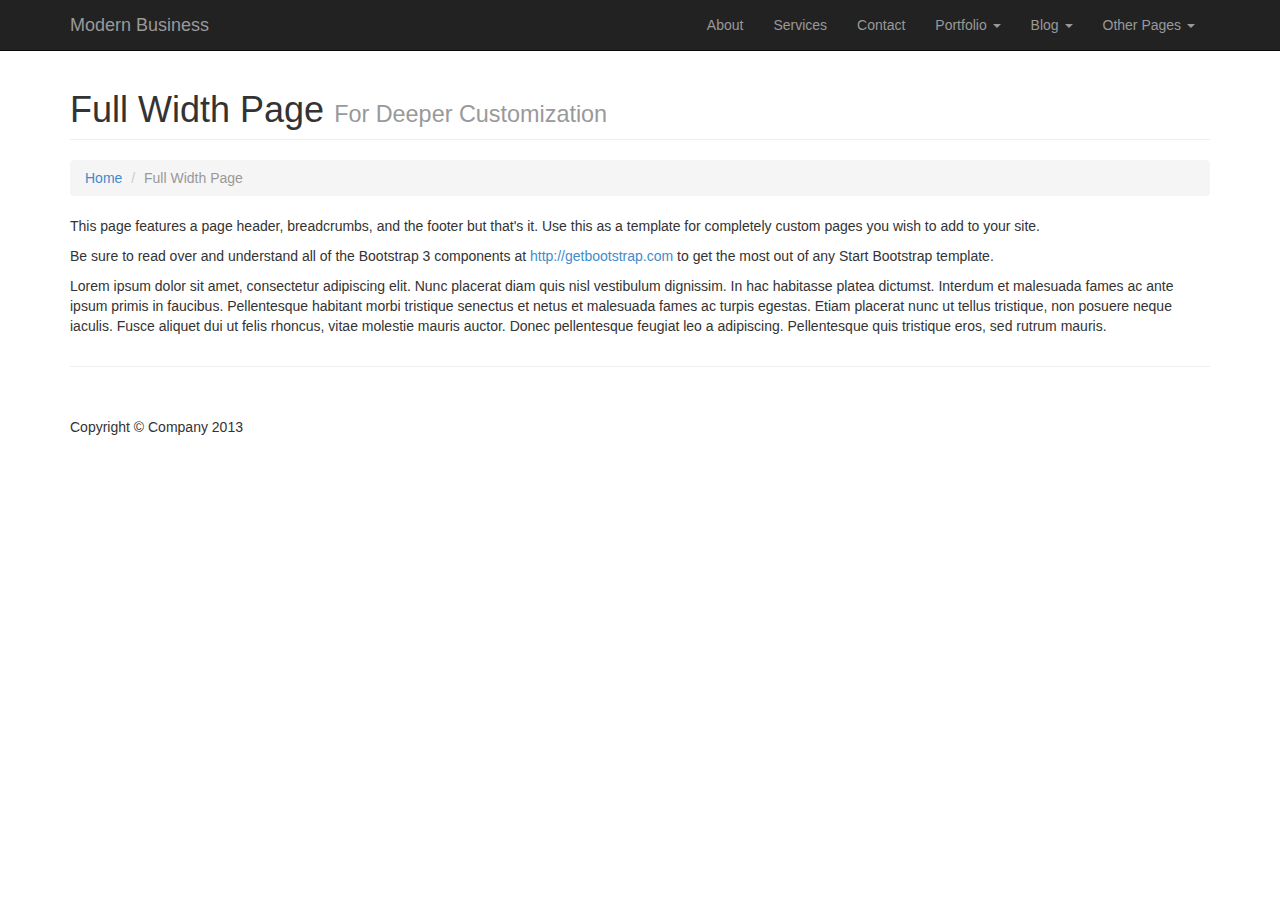
<file: full-width.html>
<!DOCTYPE html>
<html lang="en">
  <head>
    <meta charset="utf-8">
    <meta name="viewport" content="width=device-width, initial-scale=1.0">
    <meta name="description" content="">
    <meta name="author" content="">

    <title>Full Width Page - Modern Business - Start Bootstrap Template</title>

    <!-- Bootstrap core CSS -->
    <link href="css/bootstrap.css" rel="stylesheet">

    <!-- Add custom CSS here -->
    <link href="css/modern-business.css" rel="stylesheet">
    <link href="font-awesome/css/font-awesome.min.css" rel="stylesheet">
  </head>

  <body>

    <nav class="navbar navbar-inverse navbar-fixed-top" role="navigation">
      <div class="container">
        <div class="navbar-header">
          <button type="button" class="navbar-toggle" data-toggle="collapse" data-target=".navbar-ex1-collapse">
            <span class="sr-only">Toggle navigation</span>
            <span class="icon-bar"></span>
            <span class="icon-bar"></span>
            <span class="icon-bar"></span>
          </button>
          <a class="navbar-brand" href="index.html">Modern Business</a>
        </div>

        <!-- Collect the nav links, forms, and other content for toggling -->
        <div class="collapse navbar-collapse navbar-ex1-collapse">
          <ul class="nav navbar-nav navbar-right">
            <li><a href="about.html">About</a></li>
            <li><a href="services.html">Services</a></li>
            <li><a href="contact.php">Contact</a></li>
            <li class="dropdown">
              <a href="#" class="dropdown-toggle" data-toggle="dropdown">Portfolio <b class="caret"></b></a>
              <ul class="dropdown-menu">
                <li><a href="portfolio-1-col.html">1 Column Portfolio</a></li>
                <li><a href="portfolio-2-col.html">2 Column Portfolio</a></li>
                <li><a href="portfolio-3-col.html">3 Column Portfolio</a></li>
                <li><a href="portfolio-4-col.html">4 Column Portfolio</a></li>
                <li><a href="portfolio-item.html">Single Portfolio Item</a></li>
              </ul>
            </li>
            <li class="dropdown">
              <a href="#" class="dropdown-toggle" data-toggle="dropdown">Blog <b class="caret"></b></a>
              <ul class="dropdown-menu">
                <li><a href="blog-home-1.html">Blog Home 1</a></li>
                <li><a href="blog-home-2.html">Blog Home 2</a></li>
                <li><a href="blog-post.html">Blog Post</a></li>
              </ul>
            </li>
            <li class="dropdown">
              <a href="#" class="dropdown-toggle" data-toggle="dropdown">Other Pages <b class="caret"></b></a>
              <ul class="dropdown-menu">
                <li class="active"><a href="full-width.html">Full Width Page</a></li>
                <li><a href="sidebar.html">Sidebar Page</a></li>
                <li><a href="faq.html">FAQ</a></li>
                <li><a href="404.html">404</a></li>
                <li><a href="pricing.html">Pricing Table</a></li>
              </ul>
            </li>
          </ul>
        </div><!-- /.navbar-collapse -->
      </div><!-- /.container -->
    </nav>

    <div class="container">

      <div class="row">

        <div class="col-lg-12">
          <h1 class="page-header">Full Width Page <small>For Deeper Customization</small></h1>
          <ol class="breadcrumb">
            <li><a href="index.html">Home</a></li>
            <li class="active">Full Width Page</li>
          </ol>
        </div>

      </div>

      <div class="row">

        <div class="col-lg-12">
          <p>This page features a page header, breadcrumbs, and the footer but that's it. Use this as a template for completely custom pages you wish to add to your site.</p>
          <p>Be sure to read over and understand all of the Bootstrap 3 components at <a href="http://getbootstrap.com">http://getbootstrap.com</a> to get the most out of any Start Bootstrap template.</p>
          <p>Lorem ipsum dolor sit amet, consectetur adipiscing elit. Nunc placerat diam quis nisl vestibulum dignissim. In hac habitasse platea dictumst. Interdum et malesuada fames ac ante ipsum primis in faucibus. Pellentesque habitant morbi tristique senectus et netus et malesuada fames ac turpis egestas. Etiam placerat nunc ut tellus tristique, non posuere neque iaculis. Fusce aliquet dui ut felis rhoncus, vitae molestie mauris auctor. Donec pellentesque feugiat leo a adipiscing. Pellentesque quis tristique eros, sed rutrum mauris.</p>
        </div>

      </div>

    </div><!-- /.container -->

    <div class="container">

      <hr>

      <footer>
        <div class="row">
          <div class="col-lg-12">
            <p>Copyright &copy; Company 2013</p>
          </div>
        </div>
      </footer>

    </div><!-- /.container -->

    <!-- JavaScript -->
    <script src="js/jquery-1.10.2.js"></script>
    <script src="js/bootstrap.js"></script>
    <script src="js/modern-business.js"></script>

  </body>
</html>
</file>
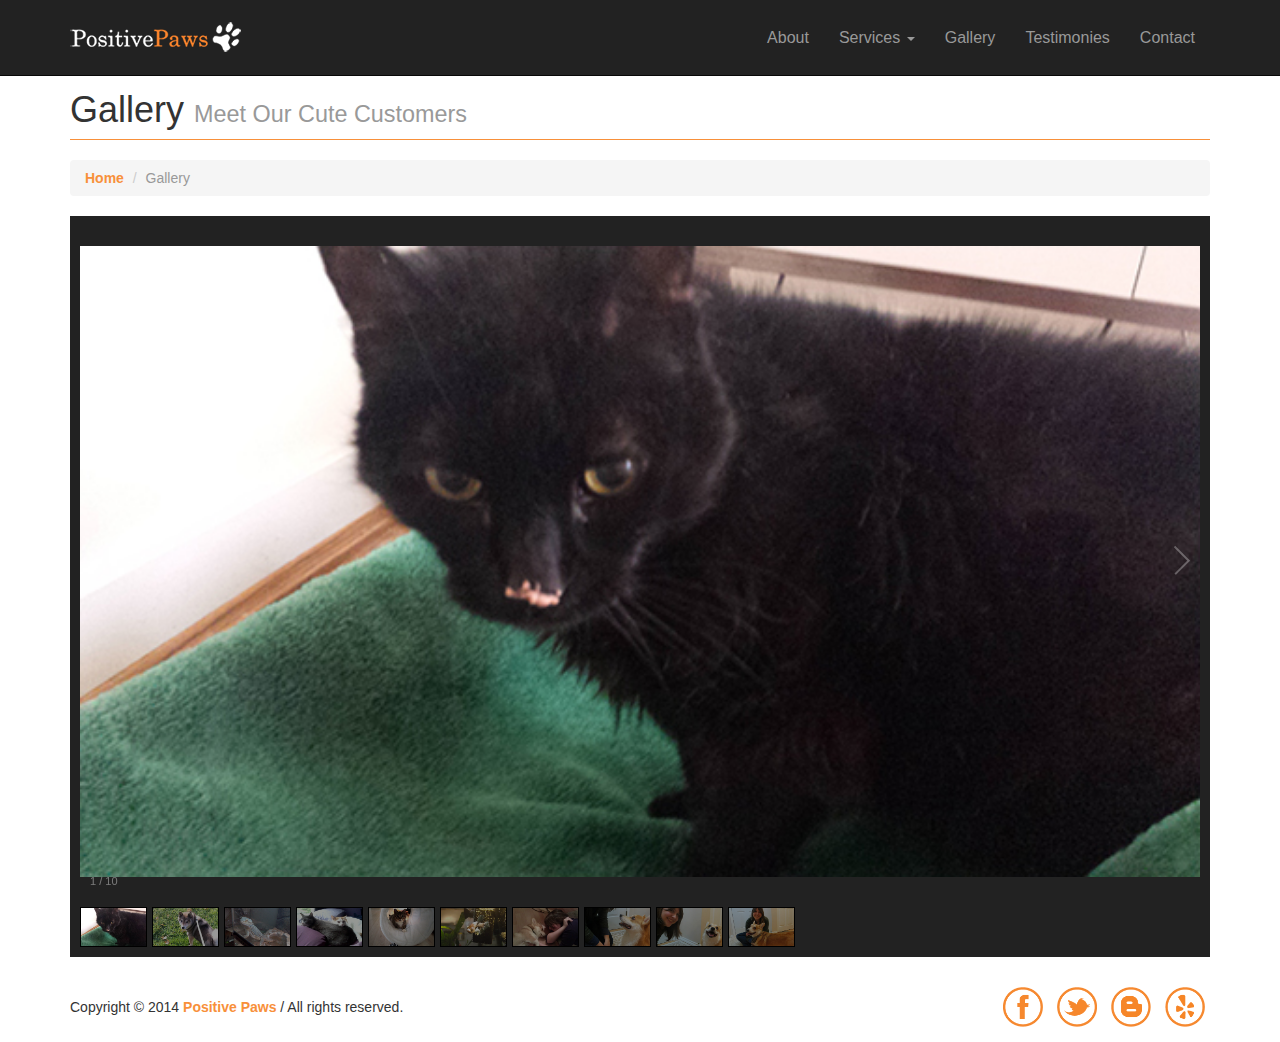
<file: gallery.html>
<!DOCTYPE html>
<html lang="en">
  <head>
    <meta charset="utf-8">
    <meta name="viewport" content="width=device-width, initial-scale=1.0">
    <meta name="description" content="">
    <meta name="author" content="">

    <title>Modern Business - Start Bootstrap Template</title>

    <!-- Bootstrap core CSS -->
    <link href="css/bootstrap.css" rel="stylesheet">

    <!-- Add custom CSS here -->
    <link href="css/modern-business.css" rel="stylesheet">
    <link href="font-awesome/css/font-awesome.min.css" rel="stylesheet">
		<link href="galleria/themes/classic/galleria.classic.css" rel="stylesheet">
    <link href="css/css-overload.css" rel="stylesheet">
  </head>

  <body>

		
		<!-- Navigation Menu
		================================================== -->
    <nav class="navbar navbar-inverse navbar-fixed-top" role="navigation">
			
      <div class="container">
				
        <div class="navbar-header">
          <button type="button" class="navbar-toggle" data-toggle="collapse" data-target=".navbar-ex1-collapse">
            <span class="sr-only">Toggle navigation</span>
            <span class="icon-bar"></span>
            <span class="icon-bar"></span>
            <span class="icon-bar"></span>
          </button>
          <!-- You'll want to use a responsive image option so this logo looks good on devices - I recommend using something like retina.js (do a quick Google search for it and you'll find it) -->
          <a class="navbar-brand" href="index.html"><img src="img/brand_logo-header.png"></a>
        </div>

        <!-- Collect the nav links, forms, and other content for toggling -->
        <div class="collapse navbar-collapse navbar-ex1-collapse">
          <ul class="nav navbar-nav navbar-right">
            <li><a href="about.html">About</a></li>
            <li class="dropdown">
              <a href="services.html" class="dropdown-toggle" data-toggle="dropdown">Services <b class="caret"></b></a>
              <ul class="dropdown-menu">
                <li><a href="dogwalking.html">Dog Walking</a></li>
                <li><a href="petsitting.html">Pet Sitting</a></li>
              </ul>
            </li>
            <li><a href="gallery.html">Gallery</a></li>
            <li><a href="testimonies.html">Testimonies</a></li>
            <li><a href="contact.html">Contact</a></li>
          </ul>
        </div>
				
      </div>
			
    </nav>
		<!-- End Navigation Menu -->
		

		<!-- Container: Main Content
		================================================== -->
    <div class="container">

			<!-- Row: Page Header/Breadcrumb -->
      <div class="row">

        <div class="col-lg-12">
          <h1 class="page-header">Gallery <small>Meet Our Cute Customers</small></h1>
          <ol class="breadcrumb">
            <li><a href="index.html">Home</a></li>
            <li class="active">Gallery</li>
          </ol>
        </div>

      </div>
			
			
			<!-- Row: Gallery (xs) -->
			<div class="col-xs-12 visible-xs">
				<img class="img-responsive gallery-xs-img" src="img/gallery_gallera-thumb-10.jpg">
				<img class="img-responsive gallery-xs-img" src="img/gallery_gallera-thumb-09.jpg">
				<img class="img-responsive gallery-xs-img" src="img/gallery_gallera-thumb-08.jpg">
				<img class="img-responsive gallery-xs-img" src="img/gallery_gallera-thumb-07.jpg">
				<img class="img-responsive gallery-xs-img" src="img/gallery_gallera-thumb-06.jpg">
				<img class="img-responsive gallery-xs-img" src="img/gallery_gallera-thumb-05.jpg">
				<img class="img-responsive gallery-xs-img" src="img/gallery_gallera-thumb-04.jpg">
				<img class="img-responsive gallery-xs-img" src="img/gallery_gallera-thumb-03.jpg">
				<img class="img-responsive gallery-xs-img" src="img/gallery_gallera-thumb-02.jpg">
				<img class="img-responsive gallery-xs-img" src="img/gallery_gallera-thumb-01.jpg">
			</div>
			
			<!-- Row: Gallery Galleria (xs+) -->
			<div class="galleria hidden-xs">
				<a href="img/gallery_gallera-full-10.jpg"><img class="img-responsive" src="img/gallery_gallera-thumb-10.jpg" data-title="" data-description=""></a>
				<a href="img/gallery_gallera-full-09.jpg"><img class="img-responsive" src="img/gallery_gallera-thumb-09.jpg" data-title="" data-description=""></a>
				<a href="img/gallery_gallera-full-08.jpg"><img class="img-responsive" src="img/gallery_gallera-thumb-08.jpg" data-title="" data-description=""></a>
				<a href="img/gallery_gallera-full-07.jpg"><img class="img-responsive" src="img/gallery_gallera-thumb-07.jpg" data-title="" data-description=""></a>
				<a href="img/gallery_gallera-full-06.jpg"><img class="img-responsive" src="img/gallery_gallera-thumb-06.jpg" data-title="" data-description=""></a>
				<a href="img/gallery_gallera-full-05.jpg"><img class="img-responsive" src="img/gallery_gallera-thumb-05.jpg" data-title="" data-description=""></a>
				<a href="img/gallery_gallera-full-04.jpg"><img class="img-responsive" src="img/gallery_gallera-thumb-04.jpg" data-title="" data-description=""></a>
				<a href="img/gallery_gallera-full-03.jpg"><img class="img-responsive" src="img/gallery_gallera-thumb-03.jpg" data-title="" data-description=""></a>
				<a href="img/gallery_gallera-full-02.jpg"><img class="img-responsive" src="img/gallery_gallera-thumb-02.jpg" data-title="" data-description=""></a>
				<a href="img/gallery_gallera-full-01.jpg"><img class="img-responsive" src="img/gallery_gallera-thumb-01.jpg" data-title="" data-description=""></a>
			</div>
		
		</div>
		
    <!-- Container: Copyright & Social -->
    <div class="container">

      <footer>
        <div class="row clearfix">
					<div class="col-lg-9 col-sm-8 col-xs-12 copyright-col">
						<span class="copyright">Copyright &copy; 2014 <a href="http://www.positivepaws.ca/">Positive Paws</a> / All rights reserved.</span>
					</div>
					<div class="col-lg-3 col-sm-4 col-xs-12">
						<div class="social-links">
							<a href="https://www.facebook.com/positivepawsvancouver" class="tooltip-footer" target="_blank"><img src="img/icon_mini-facebook.png" class="social-icon" data-toggle="tooltip" data-placement="top" title="Find us on Facebook!"></a>
							<a href="https://twitter.com/PositivePawsVan" class="tooltip-footer" target="_blank"><img src="img/icon_mini-twitter.png" class="social-icon" data-toggle="tooltip" data-placement="top" title="Find us on Twitter!"></a>
							<a href="http://www.positive-paws.blogspot.ca/" class="tooltip-footer" target="_blank"><img src="img/icon_mini-blogger.png" class="social-icon" data-toggle="tooltip" data-placement="top" title="Find us on BLogger!"></a>
							<a href="http://www.yelp.com/biz/positive-paws-vancouver-2" class="tooltip-footer" target="_blank"><img src="img/icon_mini-yelp.png" class="social-icon" data-toggle="tooltip" data-placement="top" title="Find us on Yelp!"></a>
						</div>
					</div>
				</div>
      </footer>

    </div>
		<!-- End Container: Copyright & Social -->
		

    <!-- JavaScript -->
    <script src="js/jquery-1.10.2.js"></script>
    <script src="js/bootstrap.js"></script>
    <script src="js/modern-business.js"></script>
		<script src="galleria/galleria-1.3.3.min.js"></script>
		<script src="galleria/themes/classic/galleria.classic.min.js"></script>
		
		<script>
			Galleria.run('.galleria', {responsive: true, height: 0.65});
		</script>
  </body>
</html>
</file>
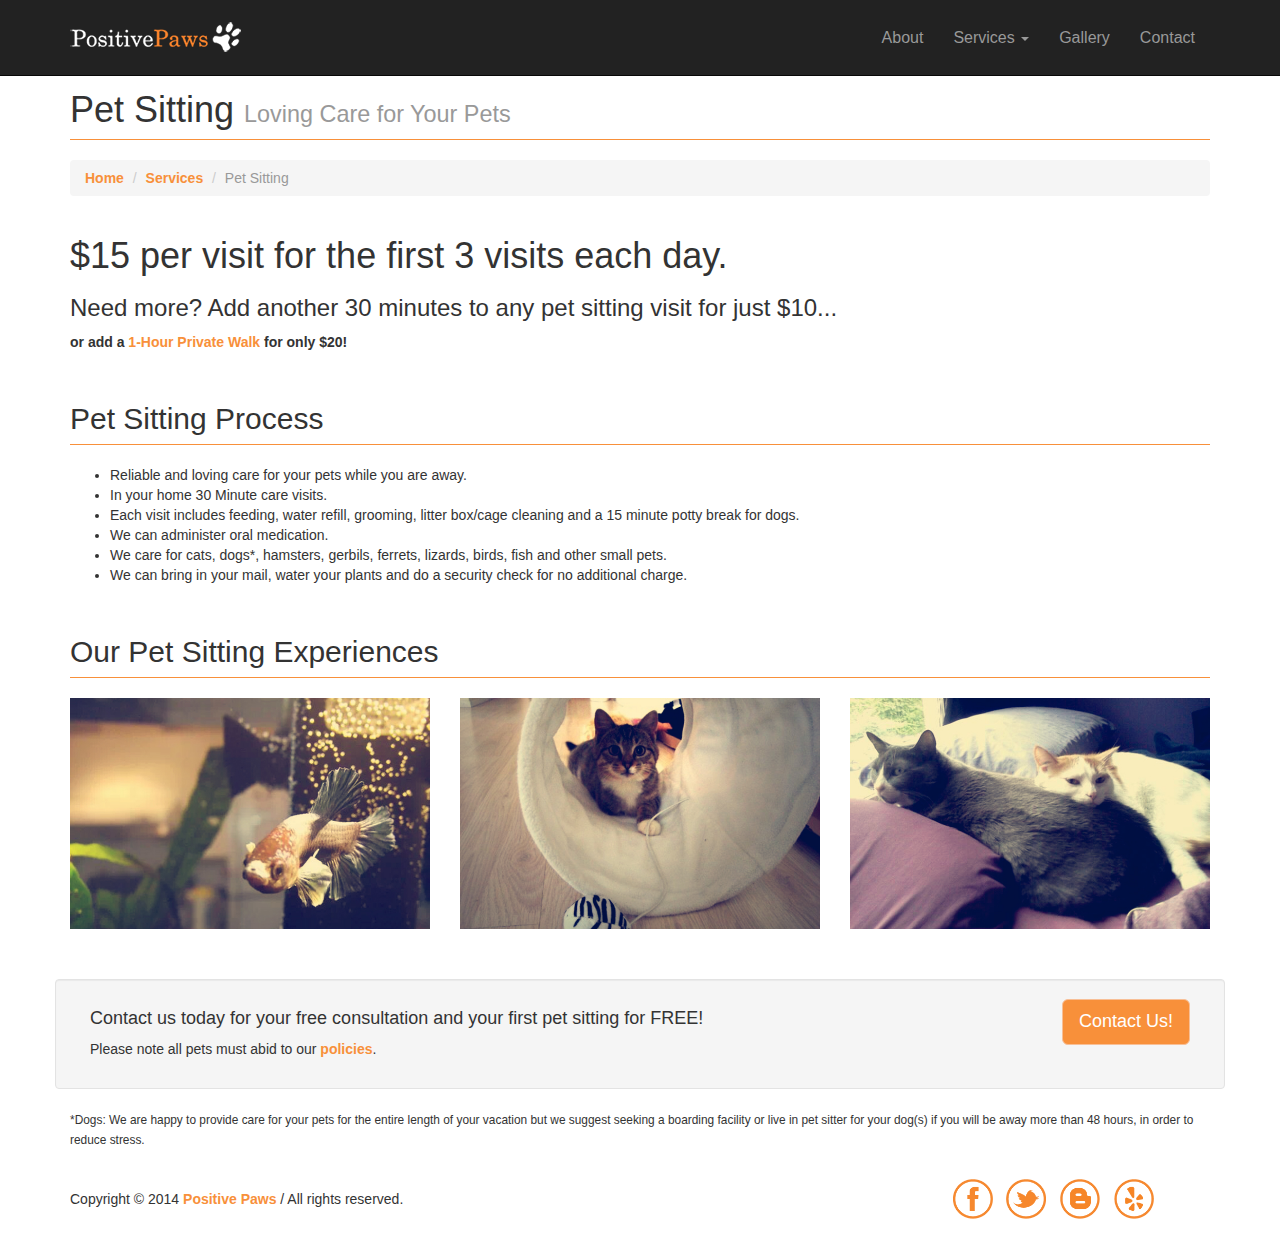
<file: petsitting.html>
<!DOCTYPE html>
<html lang="en">
  <head>
    <meta charset="utf-8">
    <meta name="viewport" content="width=device-width, initial-scale=1.0">
    <meta name="description" content="">
    <meta name="author" content="">

    <title>Positive Paws - We're Positive Your Paws Will Be Happy With Us!</title>

    <!-- Bootstrap core CSS -->
    <link href="css/bootstrap.css" rel="stylesheet">

    <!-- Add custom CSS here -->
    <link href="css/modern-business.css" rel="stylesheet">
    <link href="font-awesome/css/font-awesome.min.css" rel="stylesheet">
    <link href="css/css-overload.css" rel="stylesheet">
  </head>

  <body>
		
		<!-- Navigation Menu
		================================================== -->
    <nav class="navbar navbar-inverse navbar-fixed-top" role="navigation">
			
      <div class="container">
				
        <div class="navbar-header">
          <button type="button" class="navbar-toggle" data-toggle="collapse" data-target=".navbar-ex1-collapse">
            <span class="sr-only">Toggle navigation</span>
            <span class="icon-bar"></span>
            <span class="icon-bar"></span>
            <span class="icon-bar"></span>
          </button>
          <a class="navbar-brand" href="index.html"><img src="img/brand_logo-header.png"></a>
        </div>

        <!-- Collect the nav links, forms, and other content for toggling -->
        <div class="collapse navbar-collapse navbar-ex1-collapse">
          <ul class="nav navbar-nav navbar-right">
            <li><a href="about.html">About</a></li>
            <li class="dropdown">
              <a href="#" class="dropdown-toggle" data-toggle="dropdown">Services <b class="caret"></b></a>
              <ul class="dropdown-menu">
								<li><a href="services.html">How It Works</a></li>
								<li class="divider"></li>
                <li><a href="dogwalking.html">Dog Walking</a></li>
                <li><a href="petsitting.html">Pet Sitting</a></li>
              </ul>
            </li>
            <li><a href="gallery.html">Gallery</a></li>
            <li><a href="contact.php">Contact</a></li>
          </ul>
        </div>
				
      </div>
			
    </nav>
		<!-- End Navigation Menu -->
		

		<!-- Container: Main Content
		================================================== -->
    <div class="container">

			<!-- Row: Page Header/Breadcrumb -->
      <div class="row">

        <div class="col-lg-12">
          <h1 class="page-header">Pet Sitting <small>Loving Care for Your Pets</small></h1>
          <ol class="breadcrumb">
            <li><a href="index.html">Home</a></li>
						<li><a href="services.html">Services</a></li>
            <li class="active">Pet Sitting</li>
          </ol>
        </div>

      </div>


      <!-- Row: Prices -->
      <div class="row">

        <div class="col-lg-12">
					<h1>$15 per visit for the first 3 visits each day.</h1>
					<h3>Need more? Add another 30 minutes to any pet sitting visit for just $10...</h3>
					<p><strong>or add a <a href="dogwalking.html">1-Hour Private Walk</a> for only $20!</strong></p>
        </div>
				
      </div>
			<!-- End Row: Prices -->
			
			
			<!-- Row: Process -->
      <div class="row">

        <div class="col-lg-12">
          <h2 class="page-header">Pet Sitting Process</h2>
        </div>

        <div class="col-lg-12">
        	<ul>
						<li>Reliable and loving care for your pets while you are away.</li>
						<li>In your home 30 Minute care visits.</li>
						<li>Each visit includes feeding, water refill, grooming, litter box/cage cleaning and a 15 minute potty break for dogs.</li>
						<li>We can administer oral medication.</li>
						<li>We care for cats, dogs*, hamsters, gerbils, ferrets, lizards, birds, fish and other small pets.</li>
						<li>We can bring in your mail, water your plants and do a security check for no additional charge.</li>
					</ul>
        </div>
				
      </div>
			<!-- End Row: Process -->
			
			
			<!-- Section: Customer Gallery
			================================================== -->
			<div class="row">
				 <div class="col-lg-12">
          <h2 class="page-header">Our Pet Sitting Experiences</h2>
        </div>
				<div class="col-lg-4 col-md-4 col-sm-6">
					<img class="img-responsive img-home-portfolio" src="img/gallery_main-04.jpg">
				</div>
				<div class="col-lg-4 col-md-4 col-sm-6">
					<img class="img-responsive img-home-portfolio" src="img/gallery_main-05.jpg">
				</div>
				<div class="col-lg-4 col-md-4 col-sm-6">
					<img class="img-responsive img-home-portfolio" src="img/gallery_main-06.jpg">
				</div>
			</div>
			<!-- End Section: Customer Gallery -->
			
			
			<!-- Row: Discounts & Contact
			================================================== -->
			<div class="row well">
				<div class="col-lg-8 col-md-8">
					<h4>Contact us today for your free consultation and your first pet sitting for FREE!</h4>
					<p>Please note all pets must abid to our <a href="services.html">policies</a>.</p>
				</div>
				<div class="col-lg-4 col-md-4">
					<a class="btn btn-lg btn-primary pull-right" href="contact.php">Contact Us!</a>
				</div>
			</div>
			<!-- End Row: Discounts & Contact -->
			
			
			<!-- Row: Footnote
			================================================== -->
			<div class="row">
				<div class="col-lg-12"><small>
				*Dogs: We are happy to provide care for your pets for the entire length of your vacation but we suggest seeking a boarding facility or live in pet sitter for your dog(s) if you will be away more than 48 hours, in order to reduce stress.</small>
				</div>
			</div>
			
			<!-- End Row: Footnote -->
		</div>
		<!-- End Container: Main Content -->
		
		
		
		
    <!-- Container: Copyright & Social -->
    <div class="container">

      <footer>
        <div class="row">
					<div class="col-lg-9 col-md-9 copyright-col">
							<span class="copyright">Copyright &copy; 2014 <a href="http://www.positivepaws.ca/">Positive Paws</a> / All rights reserved.</span>
					</div>
					<div class="col-lg-3 col-md-3">
						<a href="https://www.facebook.com/positivepawsvancouver" class="tooltip-footer" target="_blank"><img src="img/icon_mini-facebook.png" class="social-icon" data-toggle="tooltip" data-placement="top" title="Find us on Facebook!"></a>
						<a href="https://twitter.com/PositivePawsVan" class="tooltip-footer" target="_blank"><img src="img/icon_mini-twitter.png" class="social-icon" data-toggle="tooltip" data-placement="top" title="Find us on Twitter!"></a>
						<a href="http://www.positive-paws.blogspot.ca/" class="tooltip-footer" target="_blank"><img src="img/icon_mini-blogger.png" class="social-icon" data-toggle="tooltip" data-placement="top" title="Find us on BLogger!"></a>
						<a href="http://www.yelp.com/biz/positive-paws-vancouver-2" class="tooltip-footer" target="_blank"><img src="img/icon_mini-yelp.png" class="social-icon" data-toggle="tooltip" data-placement="top" title="Find us on Yelp!"></a>
					</div>
				</div>
      </footer>

    </div>
		<!-- End Container: Copyright & Social -->
		

    <!-- JavaScript -->
    <script src="js/jquery-1.10.2.js"></script>
    <script src="js/bootstrap.js"></script>
    <script src="js/modern-business.js"></script>

  </body>
</html>
</file>
<file: galleria/themes/classic/galleria.classic.css>
/* Galleria Classic Theme 2012-08-07 | https://raw.github.com/aino/galleria/master/LICENSE | (c) Aino */

#galleria-loader{height:1px!important}

.galleria-container {
    position: relative;
    overflow: hidden;
    background: #000;
}
.galleria-container img {
    -moz-user-select: none;
    -webkit-user-select: none;
    -o-user-select: none;
}
.galleria-stage {
    position: absolute;
    top: 10px;
    bottom: 60px;
    left: 10px;
    right: 10px;
    overflow:hidden;
}
.galleria-thumbnails-container {
    height: 50px;
    bottom: 0;
    position: absolute;
    left: 10px;
    right: 10px;
    z-index: 2;
}
.galleria-carousel .galleria-thumbnails-list {
    margin-left: 30px;
    margin-right: 30px;
}
.galleria-thumbnails .galleria-image {
    height: 40px;
    width: 60px;
    background: #000;
    margin: 0 5px 0 0;
    border: 1px solid #000;
    float: left;
    cursor: pointer;
}
.galleria-counter {
    position: absolute;
    bottom: 10px;
    left: 10px;
    text-align: right;
    color: #fff;
    font: normal 11px/1 arial,sans-serif;
    z-index: 1;
}
.galleria-loader {
    background: #000;
    width: 20px;
    height: 20px;
    position: absolute;
    top: 10px;
    right: 10px;
    z-index: 2;
    display: none;
    background: url(classic-loader.gif) no-repeat 2px 2px;
}
.galleria-info {
    width: 50%;
    top: 15px;
    left: 15px;
    z-index: 2;
    position: absolute;
}
.galleria-info-text {
    background-color: #000;
    padding: 12px;
    display: none;
    /* IE7 */ zoom:1;
}
.galleria-info-title {
    font: bold 12px/1.1 arial,sans-serif;
    margin: 0;
    color: #fff;
    margin-bottom: 7px;
}
.galleria-info-description {
    font: italic 12px/1.4 georgia,serif;
    margin: 0;
    color: #bbb;
}
.galleria-info-close {
    width: 9px;
    height: 9px;
    position: absolute;
    top: 5px;
    right: 5px;
    background-position: -753px -11px;
    opacity: .5;
    filter: alpha(opacity=50);
    cursor: pointer;
    display: none;
}
.notouch .galleria-info-close:hover{
    opacity:1;
    filter: alpha(opacity=100);
}
.touch .galleria-info-close:active{
    opacity:1;
    filter: alpha(opacity=100);
}
.galleria-info-link {
    background-position: -669px -5px;
    opacity: .7;
    filter: alpha(opacity=70);
    position: absolute;
    width: 20px;
    height: 20px;
    cursor: pointer;
    background-color: #000;
}
.notouch .galleria-info-link:hover {
    opacity: 1;
    filter: alpha(opacity=100);
}
.touch .galleria-info-link:active {
    opacity: 1;
    filter: alpha(opacity=100);
}
.galleria-image-nav {
    position: absolute;
    top: 50%;
    margin-top: -62px;
    width: 100%;
    height: 62px;
    left: 0;
}
.galleria-image-nav-left,
.galleria-image-nav-right {
    opacity: .3;
    filter: alpha(opacity=30);
    cursor: pointer;
    width: 62px;
    height: 124px;
    position: absolute;
    left: 10px;
    z-index: 2;
    background-position: 0 46px;
}
.galleria-image-nav-right {
    left: auto;
    right: 10px;
    background-position: -254px 46px;
    z-index: 2;
}
.notouch .galleria-image-nav-left:hover,
.notouch .galleria-image-nav-right:hover {
    opacity: 1;
    filter: alpha(opacity=100);
}
.touch .galleria-image-nav-left:active,
.touch .galleria-image-nav-right:active {
    opacity: 1;
    filter: alpha(opacity=100);
}
.galleria-thumb-nav-left,
.galleria-thumb-nav-right {
    cursor: pointer;
    display: none;
    background-position: -495px 5px;
    position: absolute;
    left: 0;
    top: 0;
    height: 40px;
    width: 23px;
    z-index: 3;
    opacity: .8;
    filter: alpha(opacity=80);
}
.galleria-thumb-nav-right {
    background-position: -578px 5px;
    border-right: none;
    right: 0;
    left: auto;
}
.galleria-thumbnails-container .disabled {
    opacity: .2;
    filter: alpha(opacity=20);
    cursor: default;
}
.notouch .galleria-thumb-nav-left:hover,
.notouch .galleria-thumb-nav-right:hover {
    opacity: 1;
    filter: alpha(opacity=100);
    background-color: #111;
}
.touch .galleria-thumb-nav-left:active,
.touch .galleria-thumb-nav-right:active {
    opacity: 1;
    filter: alpha(opacity=100);
    background-color: #111;
}
.notouch .galleria-thumbnails-container .disabled:hover {
    opacity: .2;
    filter: alpha(opacity=20);
    background-color: transparent;
}

.galleria-carousel .galleria-thumb-nav-left,
.galleria-carousel .galleria-thumb-nav-right {
    display: block;
}
.galleria-thumb-nav-left,
.galleria-thumb-nav-right,
.galleria-info-link,
.galleria-info-close,
.galleria-image-nav-left,
.galleria-image-nav-right {
    background-image: url(classic-map.png);
    background-repeat: no-repeat;
}
.galleria-container.videoplay .galleria-info,
.galleria-container.videoplay .galleria-counter{ display:none!important; }
</file>
<file: css/modern-business.css>
/* 
Custom CSS for...
'Modern Business' HTML Theme by Start Bootstrap

All Start Bootstrap themes are licensed under Apache 2.0. 
For more info and more free Bootstrap 3 HTML themes, visit http://startbootstrap.com!
*/

/* Global Styles */

html, body {
  height:100%;
}

body {
  padding-top: 50px; /* body padding for fixed top nav */
}

.img-home-portfolio,
.img-customer,
.portfolio-item {
  margin-bottom: 30px;
}

.tab-pane {
  margin-top: 15px;
}

/* Page Sections */
.section,
.section-colored {
  padding: 50px 0;
}

.section-colored {
  background-color: #e1e1e1; /* change this to change the background color of a colored section */
}

.sidebar {
  margin-top: 40px;
}

.sidebar ul {
  border-radius: 5px;
  padding: 5px;
  border: 1px solid #cccccc;
}

/* Half Page Height Carousel Customization */
.carousel {
  height: 50%;
}

.item,
.active,
.carousel-inner {
  height: 100%;
}

.fill {
  width: 100%;
  height: 100%;
  background-position: center;
  background-size: cover;
}

/* Social Icons Styles */
.list-social-icons {
  margin-bottom: 45px;
}

.tooltip-social a {
  text-decoration: none;
  color: inherit;
}

.facebook-link a:hover {
  color: #3b5998;
}

.linkedin-link a:hover {
  color: #007fb1;
}

.twitter-link a:hover {
  color: #39a9e0;
}

.google-plus-link a:hover {
  color: #d14836;
}

/* Service Page Styles */
.service-icon {
  font-size: 50px;
}

/* 404 Page Styles */
.error-404 {
  font-size: 8em;
}

/* Pricing Page Styles */
.price {
  font-size: 4em;
}

.price-cents {
  vertical-align: super;
  font-size: 50%;
}

.price-month {
  font-size: 35%;
  font-style: italic;
}

/* Footer Styles */
footer {
  margin: 50px 0;
}

/* Responsive Styles */
@media (max-width: 767px) {
	.carousel {
		height: 70%; /* increases the carousel height so it looks good on phones */
	}
}
</file>
<file: css/css-overload.css>
/*-- Bootstrap Overload
================================================== */
.navbar-inverse li a {
	font-size: 12pt;
}

.navbar-toggle {
  margin-top: 20px;
}

.navbar a {
	font-weight: normal;
}

.navbar a:hover {
	font-weight: normal;
}

.btn-primary {
  color: #ffffff;
  background-color: #f8903a;
  border-color: #f8bf96;
}

.btn-primary:hover,
.btn-primary:focus,
.btn-primary:active,
.btn-primary.active,
.open .dropdown-toggle.btn-primary {
  color: #ffffff;
  background-color: #f8bf96;
  border-color: #ffffff;
}

@media (max-width: 991px) {
	.col-padding-between {
		padding-top: 25px;
		padding-between: 25px;
	}
	footer {
		margin: 20px 0;
	}
	footer .copyright-col {
		padding-bottom: 20px;
	}
}

@media (min-width: 768px) {
	.navbar-nav > li > a {
		padding-top: 10px;
		padding-bottom: 10px;
		line-height: 55px;
	}
}

@media (min-width: 992px) {
	footer {
		margin-top: 30px;
		margin-bottom: 15px;
	}
	footer .copyright {
		position: absolute;
		margin-top: 10px;
	}
}

.page-header {
	border-color: #f8903a;
}

a {
	color: #f8903a;
	font-weight: bold;
}

a:hover {
	color: #d56000;
	font-weight: bold;
}

.btn:hover {
	background-color: #d56000;
	font-weight: normal;
}

.btn-link {
	color: #f8903a;
	background-color: transparent;
	font-weight: bold;
}

.btn-link:hover {
	color: #d56000;
	background-color: transparent;
	font-weight: bold;
}
.well {
	margin-top: 20px;
}


/*-- Positive Paws Custom Styles
================================================== */
.center-block {
  display: block;
  margin-left: auto;
  margin-right: auto;
}

.section-colored-orange {
  background-color: #f8903a;
}
.section-colored-darkorange {
	background-color: #d56000;
}
.section-colored-darkorange .quotes small {
	margin-top: 15px;
	color: #555555;
}

.orange-text {
	color: #ec6f09; !important
}
.red-text {
	color: red; !important
}
.white-text {
	color: #ffffff; !important
}

.hr-gradient {
  background-image: -webkit-gradient(linear, 0 top, 100% top, from(rgba(0, 0, 0, 0.0001)), to(rgba(0, 0, 0, 0.5)));
  background-image: -webkit-linear-gradient(color-stop(rgba(0, 0, 0, 0.0001) 0), color-stop(rgba(0, 0, 0, 0.5) 99%));
  background-image: -moz-linear-gradient(rgba(0, 0, 0, 0) 0, rgba(0, 0, 0, 0.5) 99%);
  background-image: linear-gradient(rgba(0, 0, 0, 0) 0, rgba(0, 0, 0, 0) 90%, rgba(200, 200, 200, 1) 100%);
  background-repeat: repeat-x;
  filter: progid:DXImageTransform.Microsoft.gradient(startColorstr='#00000000', endColorstr='#80000000', GradientType=1);
}

.quotes blockquote {
	font-size: 33px;
	line-height: 45px;
	margin-bottom: 0;
	font-weight: 300;
	font-family: 'Open Sans', sans-serif;
	padding-left: 0;
	border: none;
	text-transform: uppercase;
	text-align: center;
	text-shadow: 1px 1px 0 rgba(0, 0, 0, 0.2);
	letter-spacing: 0.1em;
}

.social-icon {
	width: 40px;
	margin-left: 5px;
	margin-right: 5px;
}

.panel .panel-body .price-month {
	margin-left: 5px;
}
.panel .panel-body .service-desc {
	margin-left: 0px;
	margin-right: 0px;
	padding-left: 25px;
	text-align: left;
}
.panel .panel-body .service-desc li {
	padding-top: 5px;
	padding-bottom: 5px;
}
.panel .price-chart .price-original,
.panel .price-chart .price-discount,
.panel .price-chart .price-discount-off{
	font-weight: bold;
}
.panel .price-chart .price-original {
	text-decoration: line-through;
}
.panel .price-chart .price-discount,
.panel .price-chart .price-discount-off {
	color: #ec6f09;
}
.panel .price-chart .price-discount-off {
	font-size: 9pt;
	padding-left: 10px;
}

@media (min-width: 768px) {
	.social-links {
		float: right;
	}
}

.gallery-xs-img {
	margin-left: auto;
	margin-right: auto;
	margin-top: 15px;
	margin-bottom: 15px;
}
.galleria {
	width: 100%;
}
.galleria-container {
  background: #222222;
}
</file>
